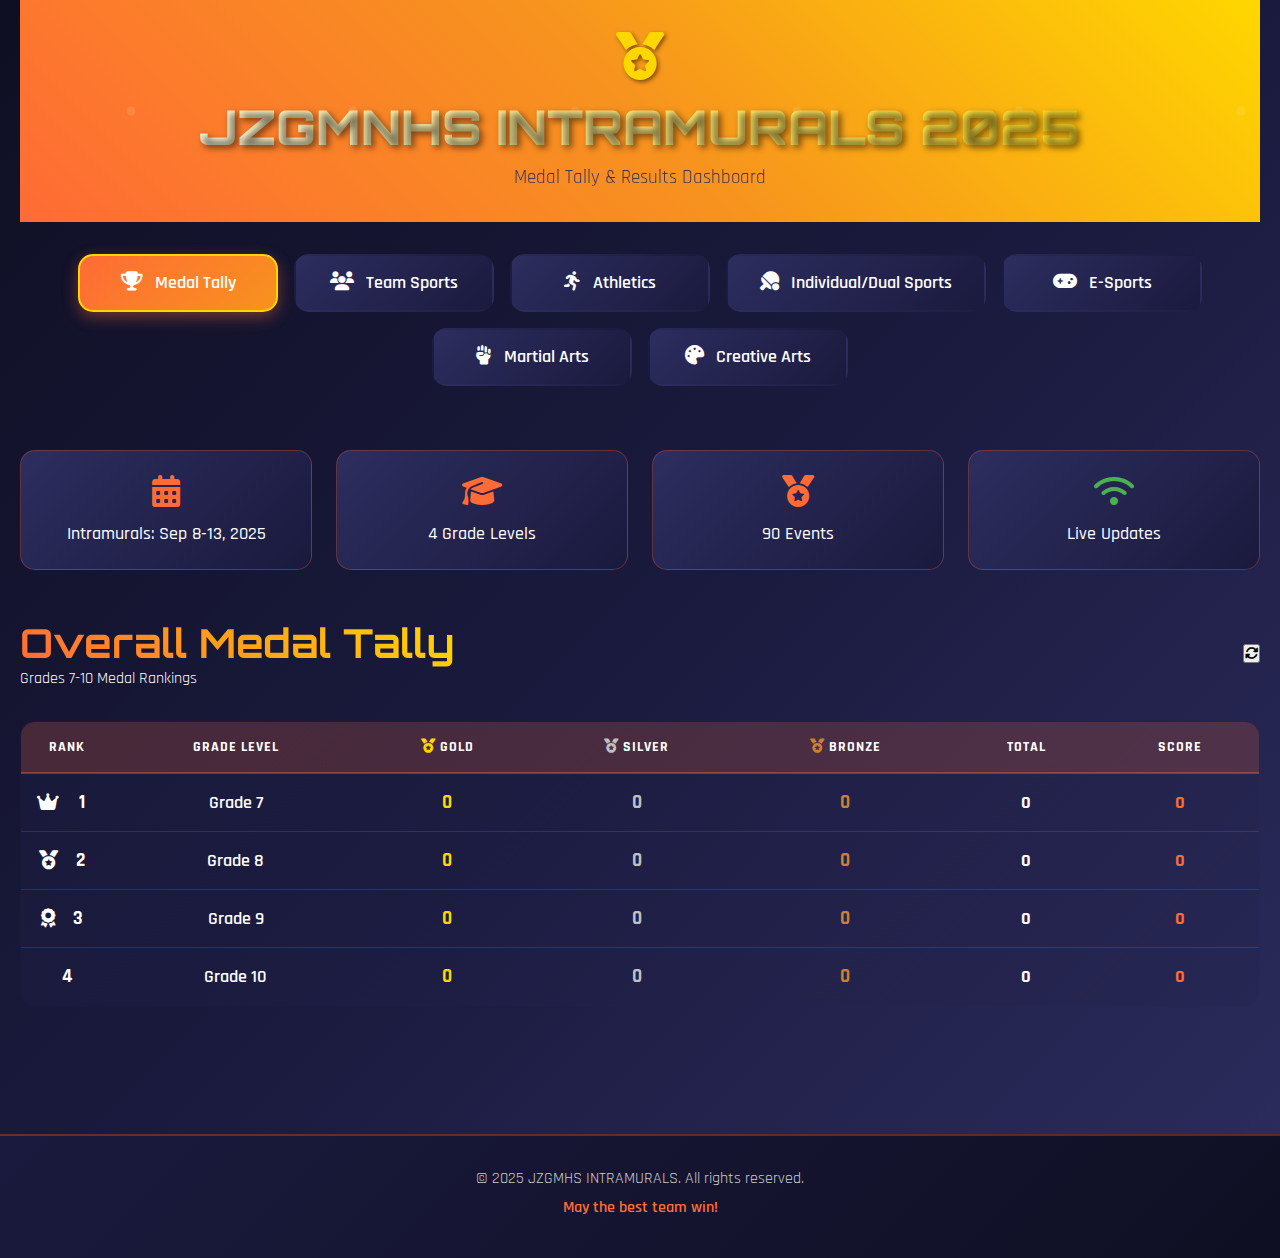
<file: index.html>
<!DOCTYPE html>
<html lang="en">
<head>
    <meta charset="UTF-8">
    <meta name="viewport" content="width=device-width, initial-scale=1.0">
    <title>JZGMNHS INTRAMURALS 2025 - Medal Tally</title>
    <link rel="stylesheet" href="styles.css">
    <link href="https://fonts.googleapis.com/css2?family=Orbitron:wght@400;700;900&family=Rajdhani:wght@300;400;500;600;700&display=swap" rel="stylesheet">
    <link rel="stylesheet" href="https://cdnjs.cloudflare.com/ajax/libs/font-awesome/6.4.0/css/all.min.css">
</head>
<body>
    <div class="container">
        <header class="header">
            <div class="header-content">
                <i class="fas fa-medal trophy-icon"></i>
                <h1>JZGMNHS INTRAMURALS 2025</h1>
                <p class="subtitle">Medal Tally & Results Dashboard</p>
            </div>
        </header>

        <nav class="game-tabs">
            <button class="tab-btn active" data-category="all">
                <i class="fas fa-trophy"></i>
                Medal Tally
            </button>
            <button class="tab-btn" data-category="team-sports">
                <i class="fas fa-users"></i>
                Team Sports
            </button>
            <button class="tab-btn" data-category="individual-sports">
                <i class="fas fa-running"></i>
                Athletics
            </button>
            <button class="tab-btn" data-category="individual-dual-sports">
                <i class="fas fa-table-tennis"></i>
                Individual/Dual Sports
            </button>
            <button class="tab-btn" data-category="e-sports">
                <i class="fas fa-gamepad"></i>
                E-Sports
            </button>
            <button class="tab-btn" data-category="martial-arts">
                <i class="fas fa-fist-raised"></i>
                Martial Arts
            </button>
            <button class="tab-btn" data-category="creative-arts">
                <i class="fas fa-palette"></i>
                Creative Arts
            </button>
        </nav>

        <main class="main-content">
            <div class="tournament-info">
                <div class="info-card">
                    <i class="fas fa-calendar-alt"></i>
                    <span>Intramurals: Sep 8-13, 2025</span>
                </div>
                <div class="info-card">
                    <i class="fas fa-graduation-cap"></i>
                    <span id="total-grades">4 Grade Levels</span>
                </div>
                <div class="info-card">
                    <i class="fas fa-medal"></i>
                    <span id="total-events">19 Events</span>
                </div>
                <div class="info-card">
                    <i class="fas fa-wifi" id="connection-status"></i>
                    <span id="connection-text">Live Updates</span>
                </div>
            </div>

            <div class="leaderboard-section">
                <div class="section-header">
                    <div class="game-info">
                        <h2 id="section-title">Overall Medal Tally</h2>
                        <p class="game-description" id="section-description">Grades 7-10 Medal Rankings</p>
                    </div>
                    <div class="leaderboard-actions">
                        <button class="refresh-btn" title="Refresh Data">
                            <i class="fas fa-sync-alt"></i>
                        </button>
                    </div>
                </div>
                
                <div class="leaderboard-container" id="leaderboard-content">
                    <!-- Medal tally will be dynamically loaded here -->
                </div>
            </div>
                            </thead>
                            <tbody id="leaderboard-body">
                                <!-- Leaderboard data will be dynamically generated -->
                            </tbody>
                        </table>
                    </div>
                </div>
            </div>
        </main>

        <footer class="footer">
            <p>&copy; 2025 JZGMHS INTRAMURALS. All rights reserved.</p>
            <p>May the best team win!</p>
        </footer>
    </div>

    <script src="intramurals.js"></script>
    <script>
        // Admin panel keyboard shortcut
        document.addEventListener('keydown', function(event) {
            // Check if Ctrl+V is pressed
            if (event.ctrlKey && event.key === 'v') {
                event.preventDefault(); // Prevent default paste behavior
                
                // Open admin panel in new tab
                window.open('admin.html', '_blank');
                
                // Optional: Show a brief notification
                showAdminNotification();
            }
        });

        function showAdminNotification() {
            // Create notification element
            const notification = document.createElement('div');
            notification.innerHTML = `
                <i class="fas fa-cogs"></i>
                <span>Opening Admin Panel...</span>
            `;
            
            // Style the notification
            notification.style.cssText = `
                position: fixed;
                top: 20px;
                right: 20px;
                background: linear-gradient(135deg, #ff6b35, #f7931e);
                color: white;
                padding: 1rem 1.5rem;
                border-radius: 10px;
                display: flex;
                align-items: center;
                gap: 0.5rem;
                font-weight: 600;
                font-family: 'Rajdhani', sans-serif;
                z-index: 1000;
                box-shadow: 0 5px 15px rgba(255, 107, 53, 0.3);
                animation: slideInRight 0.3s ease;
            `;
            
            document.body.appendChild(notification);
            
            // Remove notification after 2 seconds
            setTimeout(() => {
                notification.style.animation = 'slideOutRight 0.3s ease';
                setTimeout(() => {
                    if (document.body.contains(notification)) {
                        document.body.removeChild(notification);
                    }
                }, 300);
            }, 2000);
        }

        // Add notification animations if not already present
        if (!document.querySelector('#notification-styles')) {
            const style = document.createElement('style');
            style.id = 'notification-styles';
            style.textContent = `
                @keyframes slideInRight {
                    from { transform: translateX(100%); opacity: 0; }
                    to { transform: translateX(0); opacity: 1; }
                }
                
                @keyframes slideOutRight {
                    from { transform: translateX(0); opacity: 1; }
                    to { transform: translateX(100%); opacity: 0; }
                }
            `;
            document.head.appendChild(style);
        }
    </script>
</body>
</html>
</file>
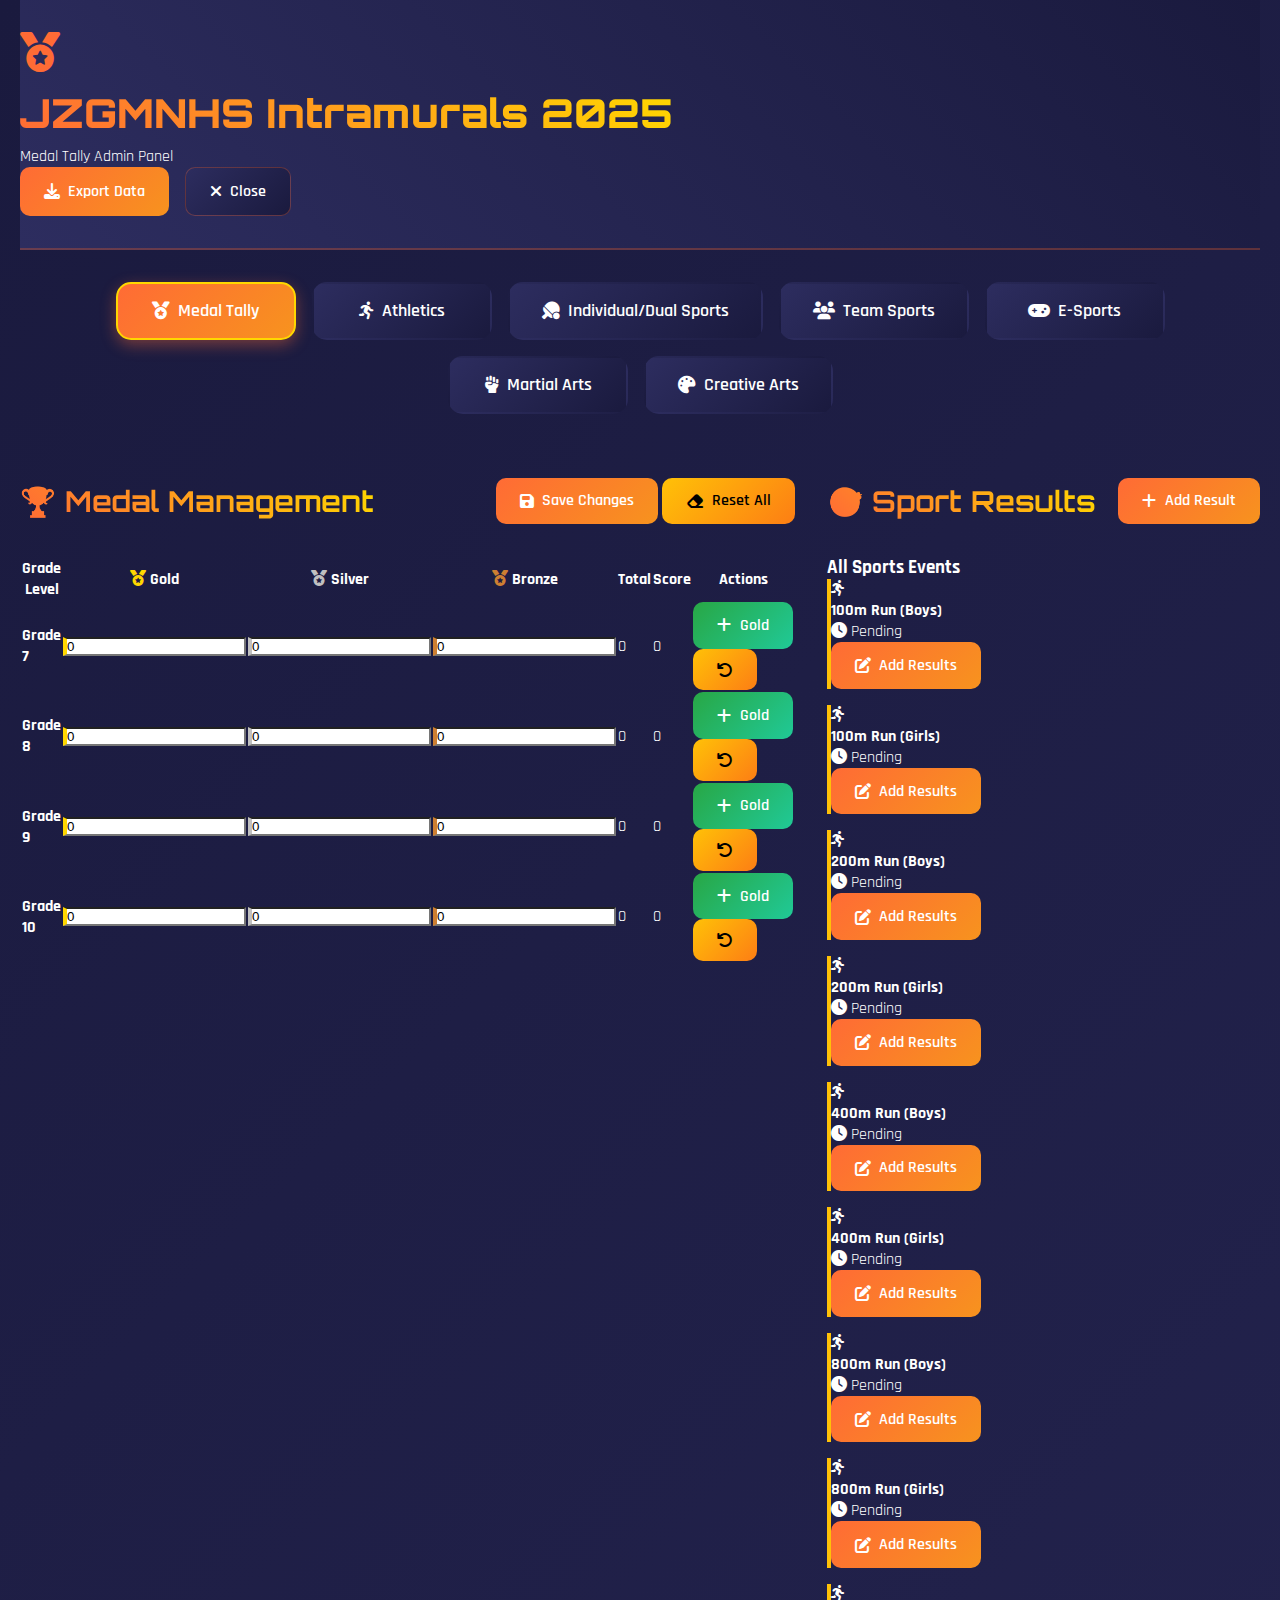
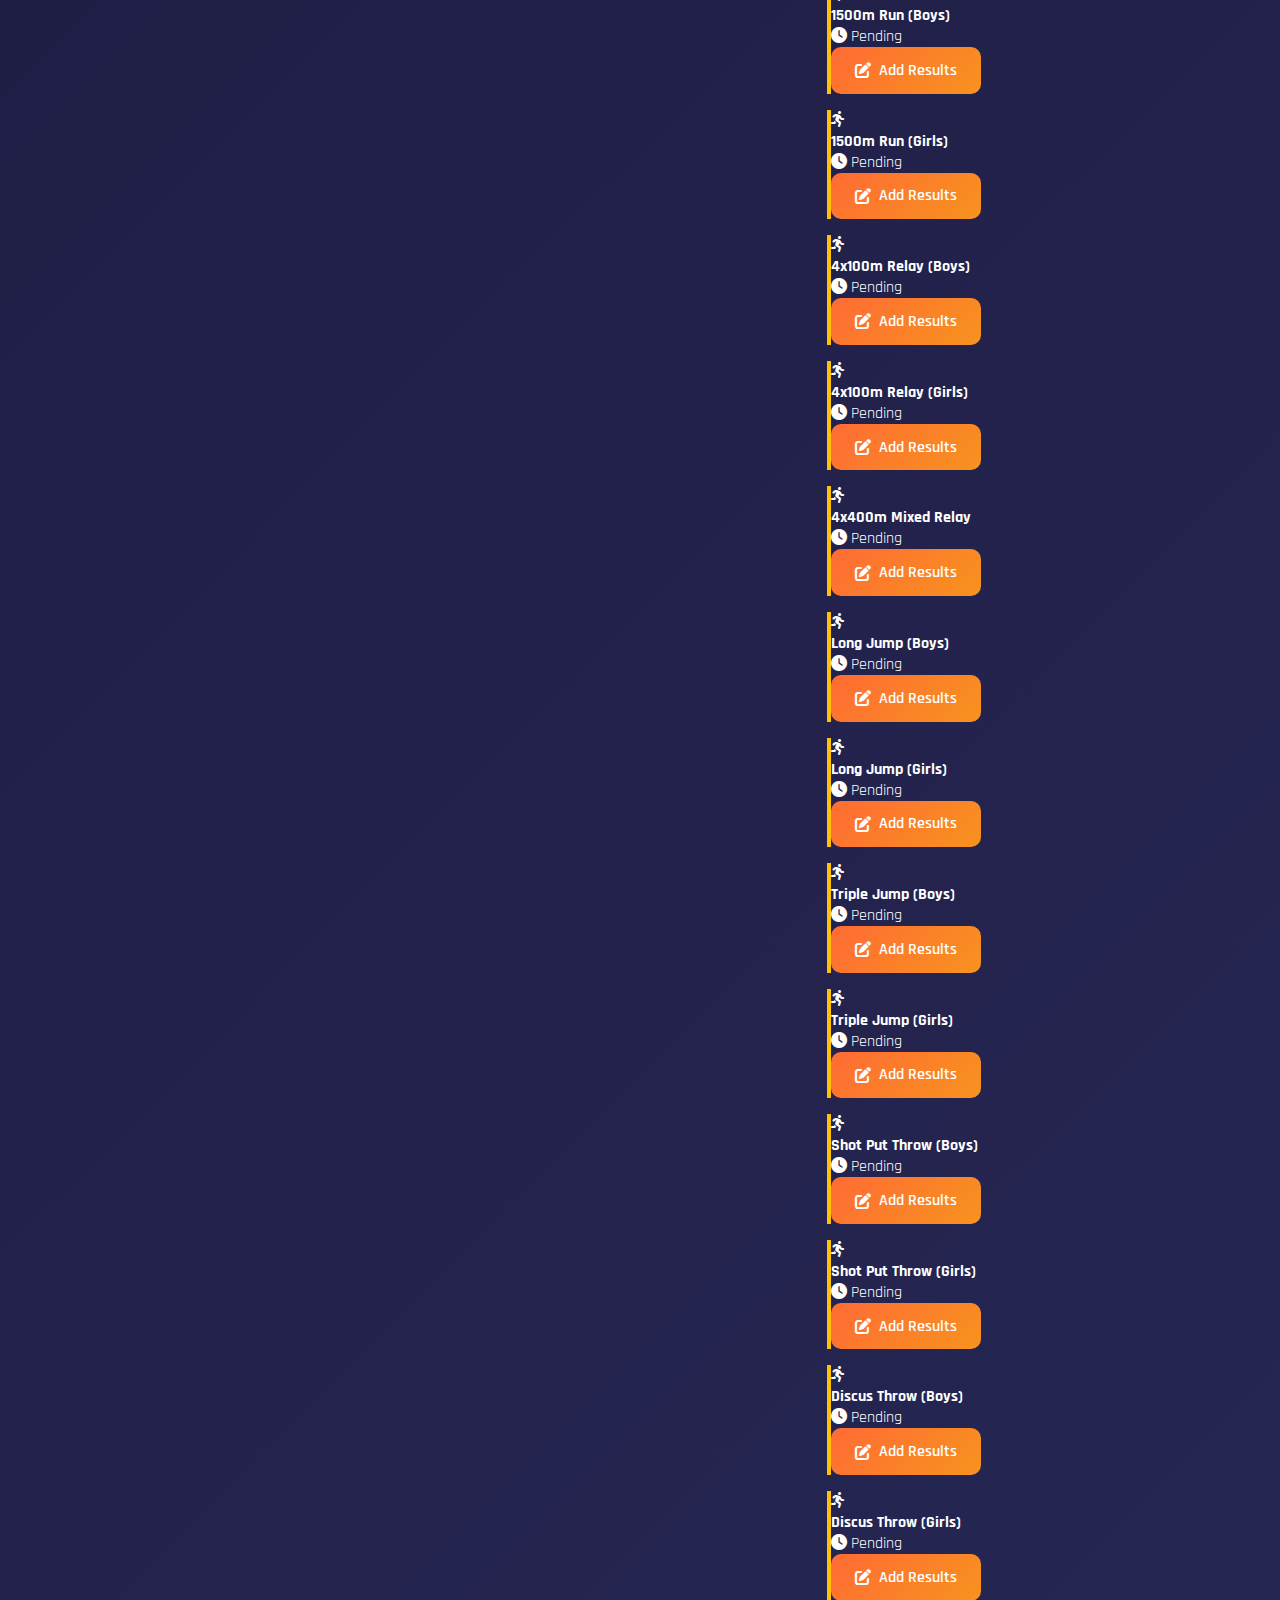
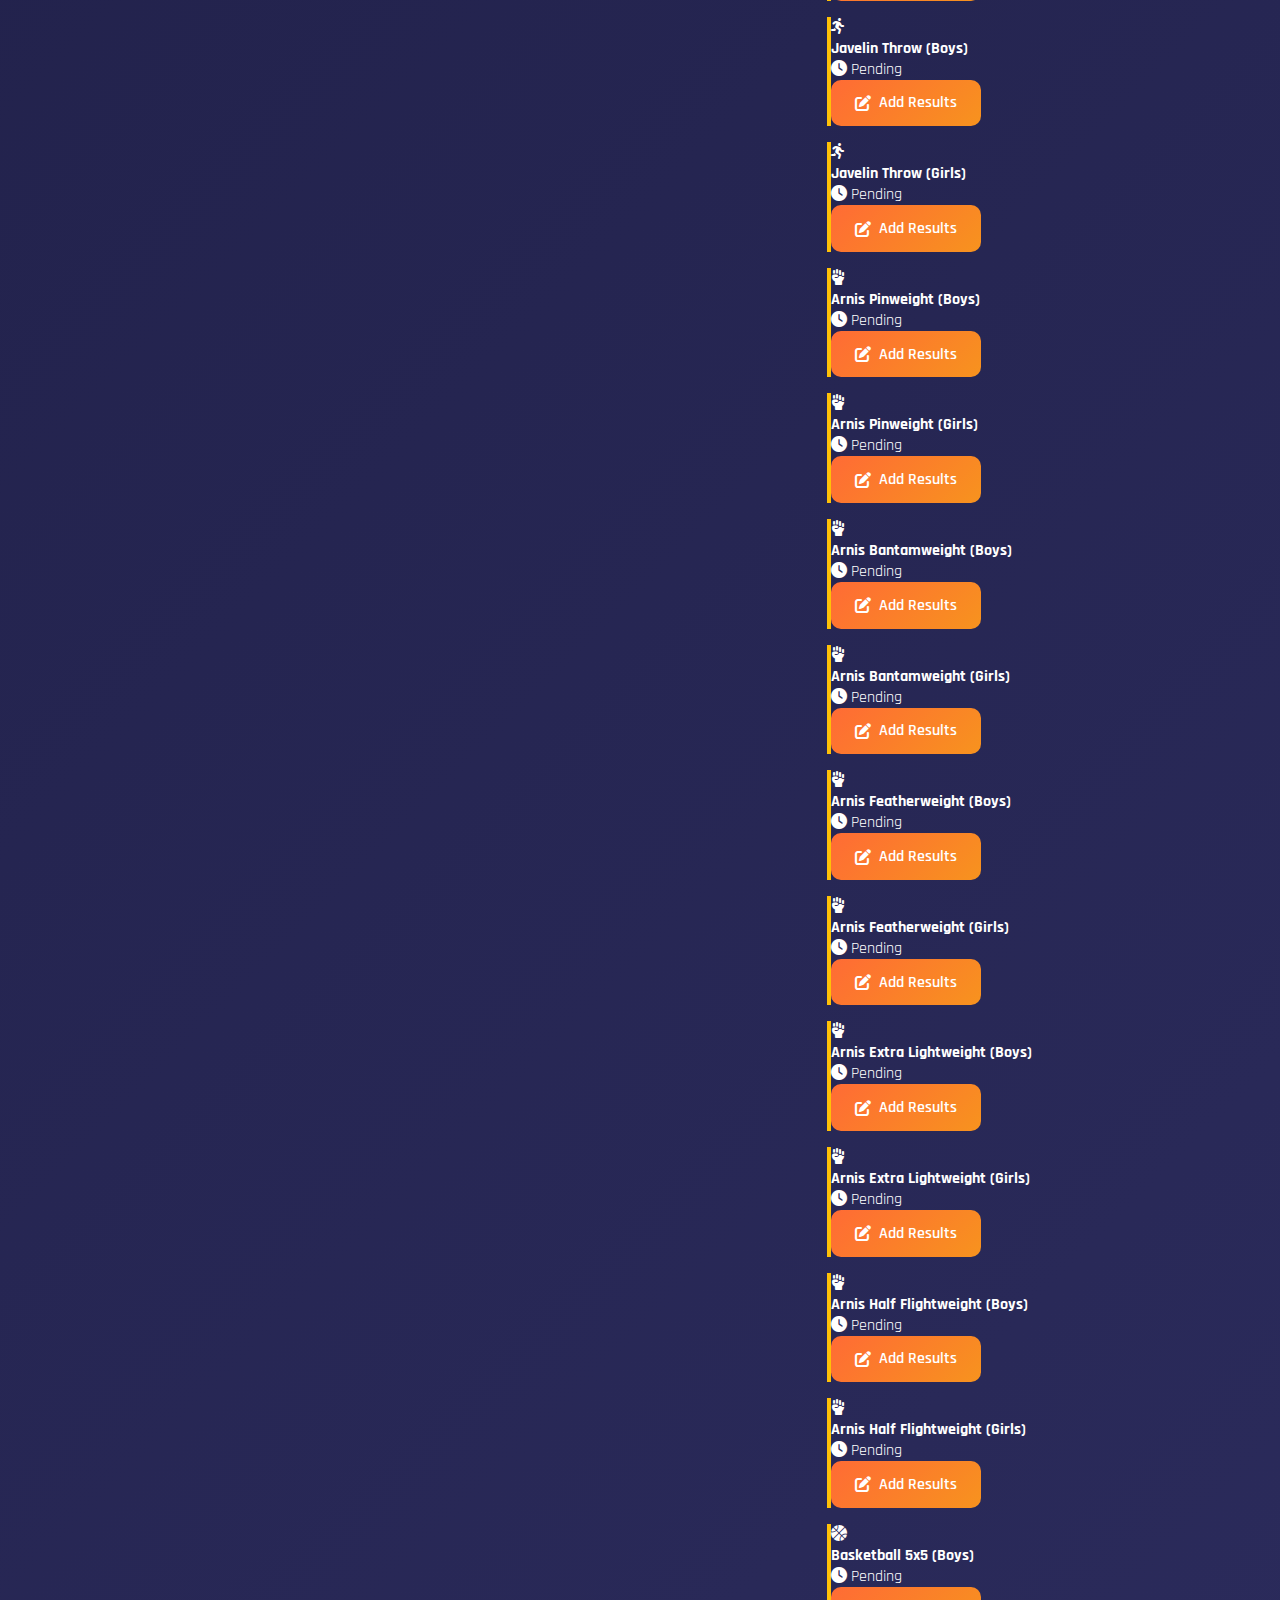
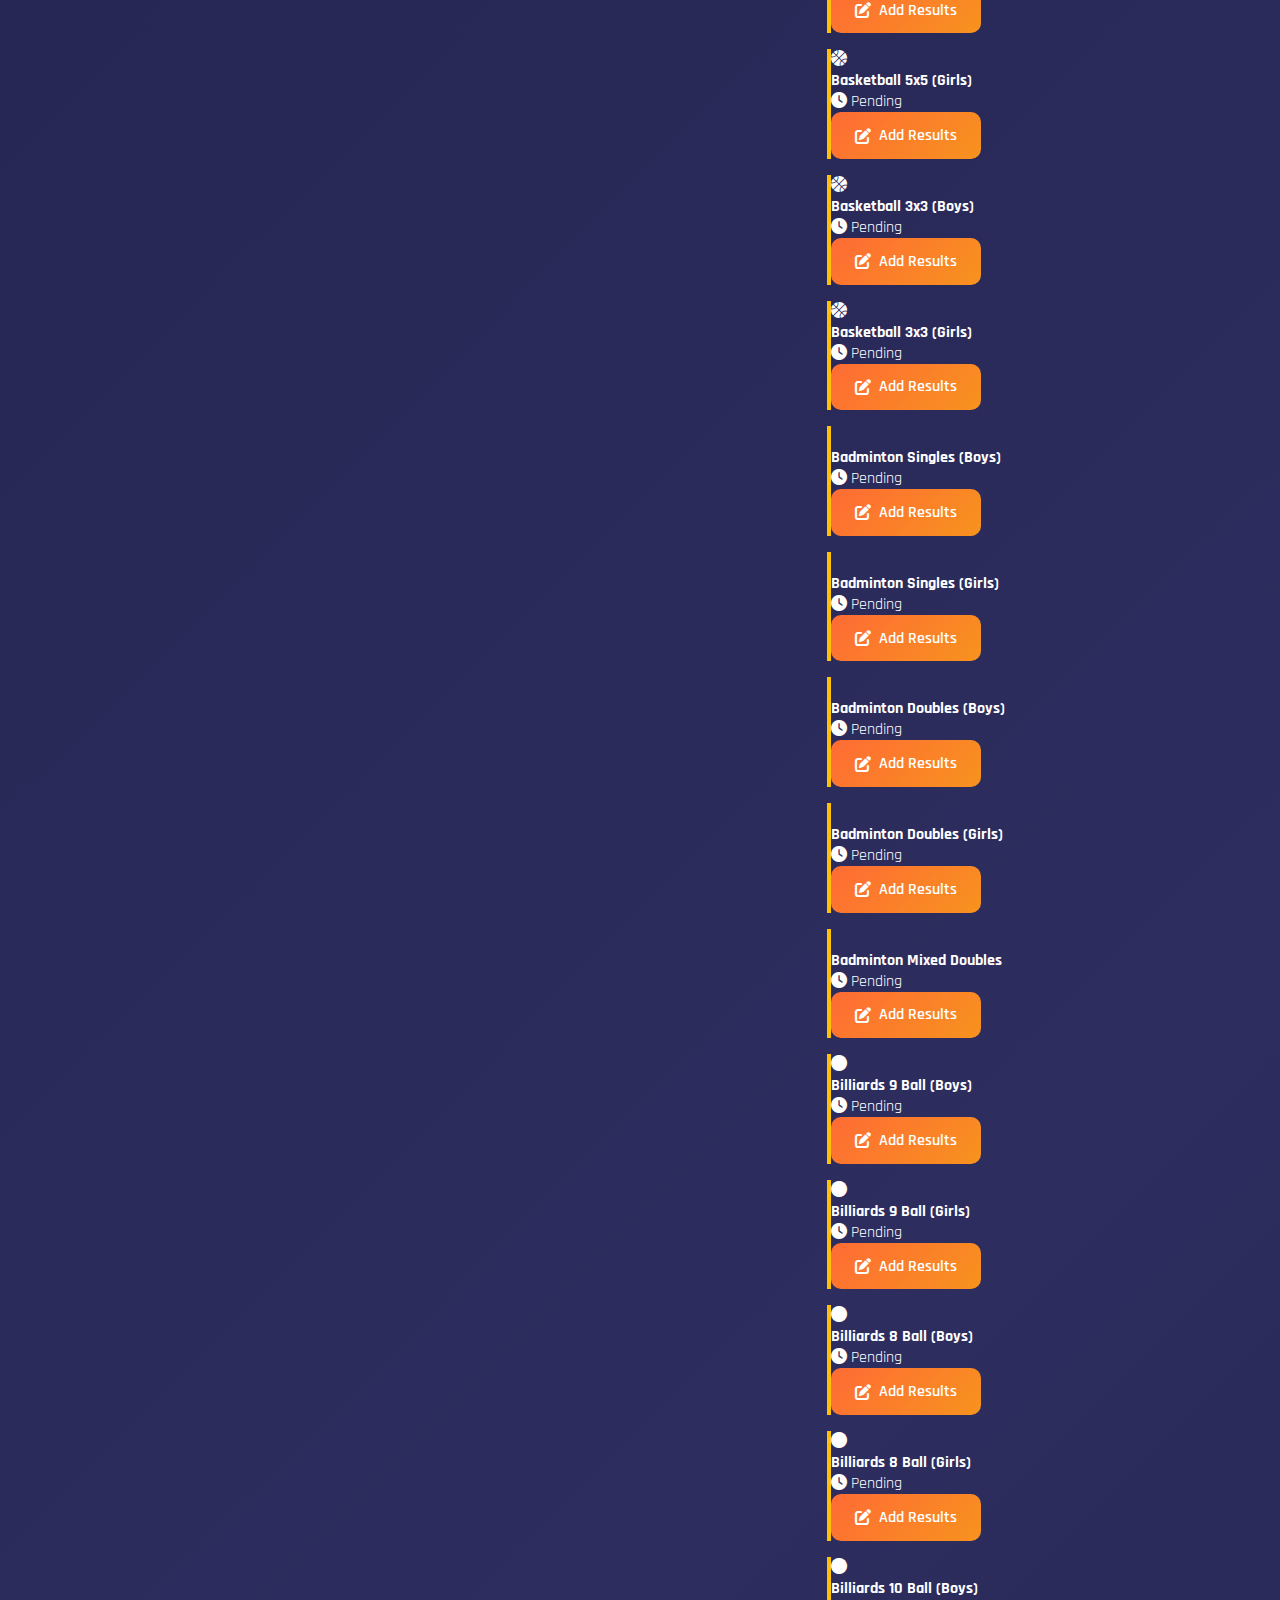
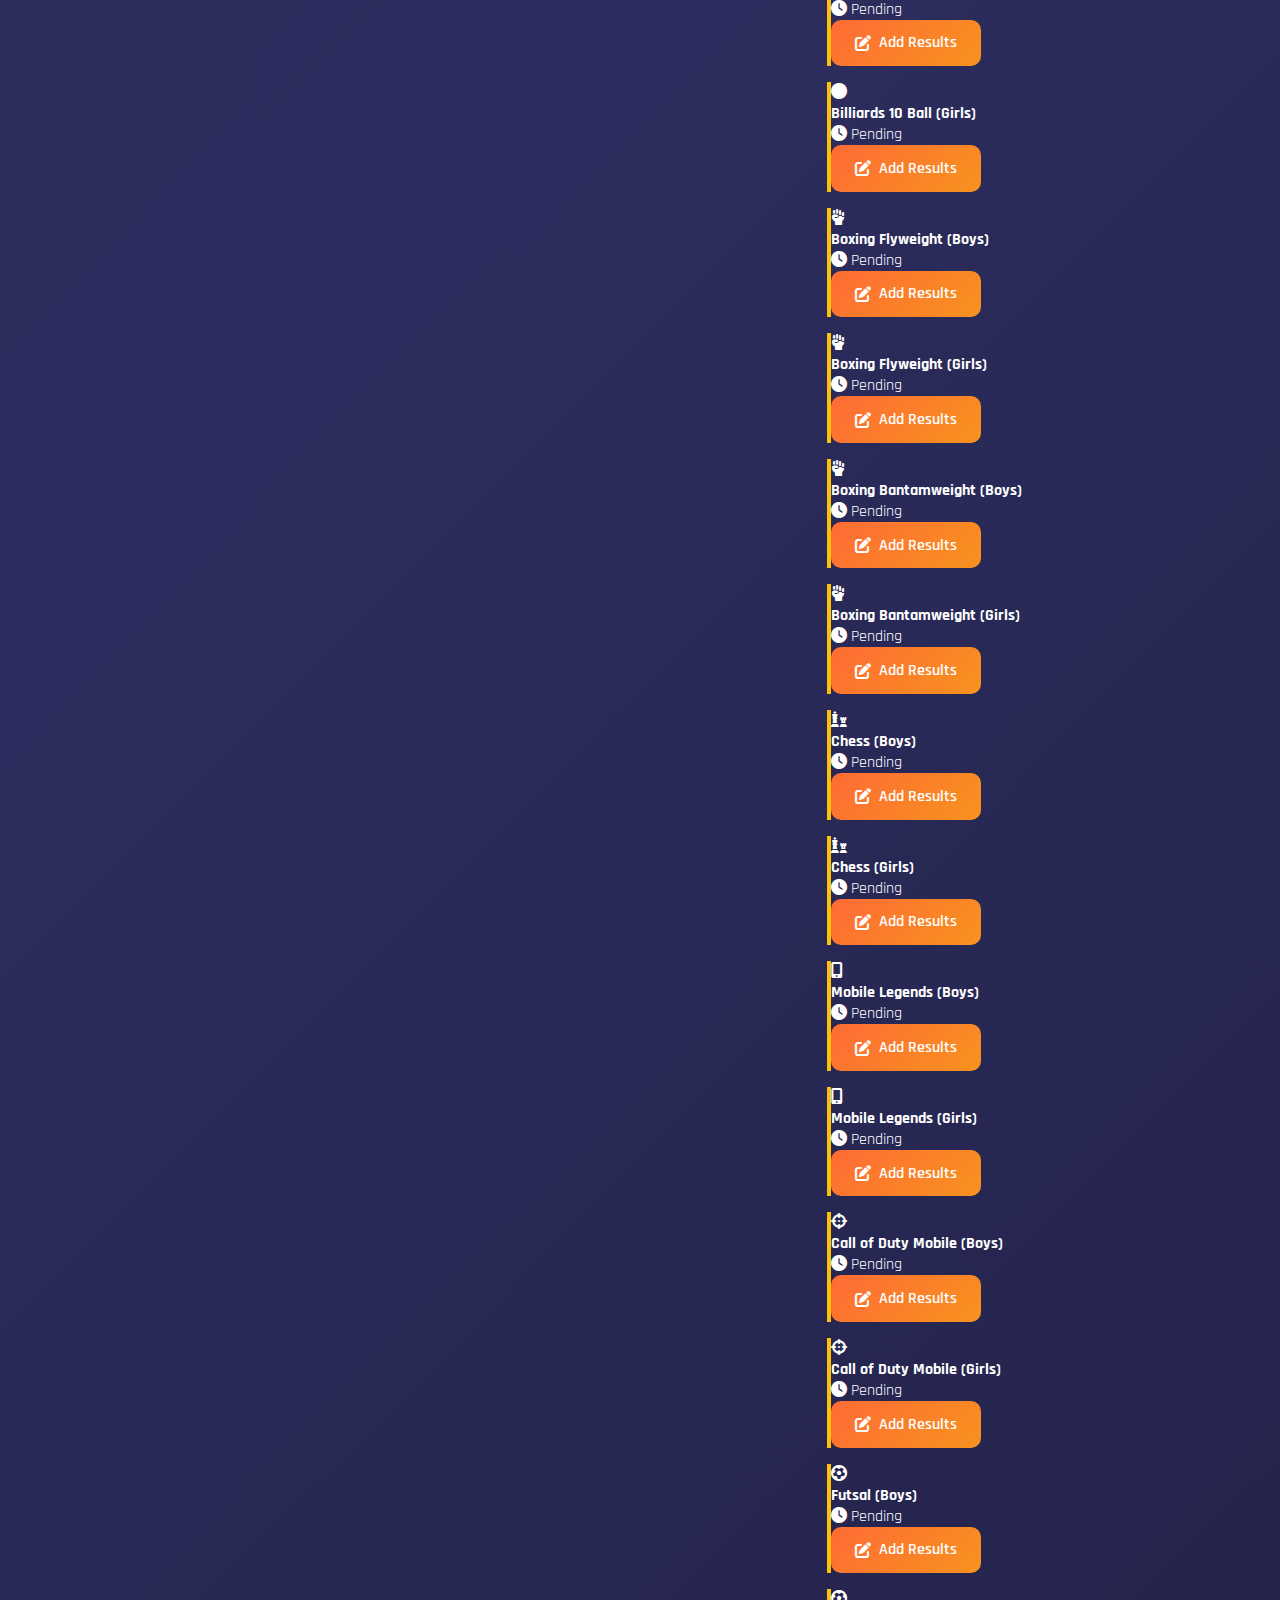
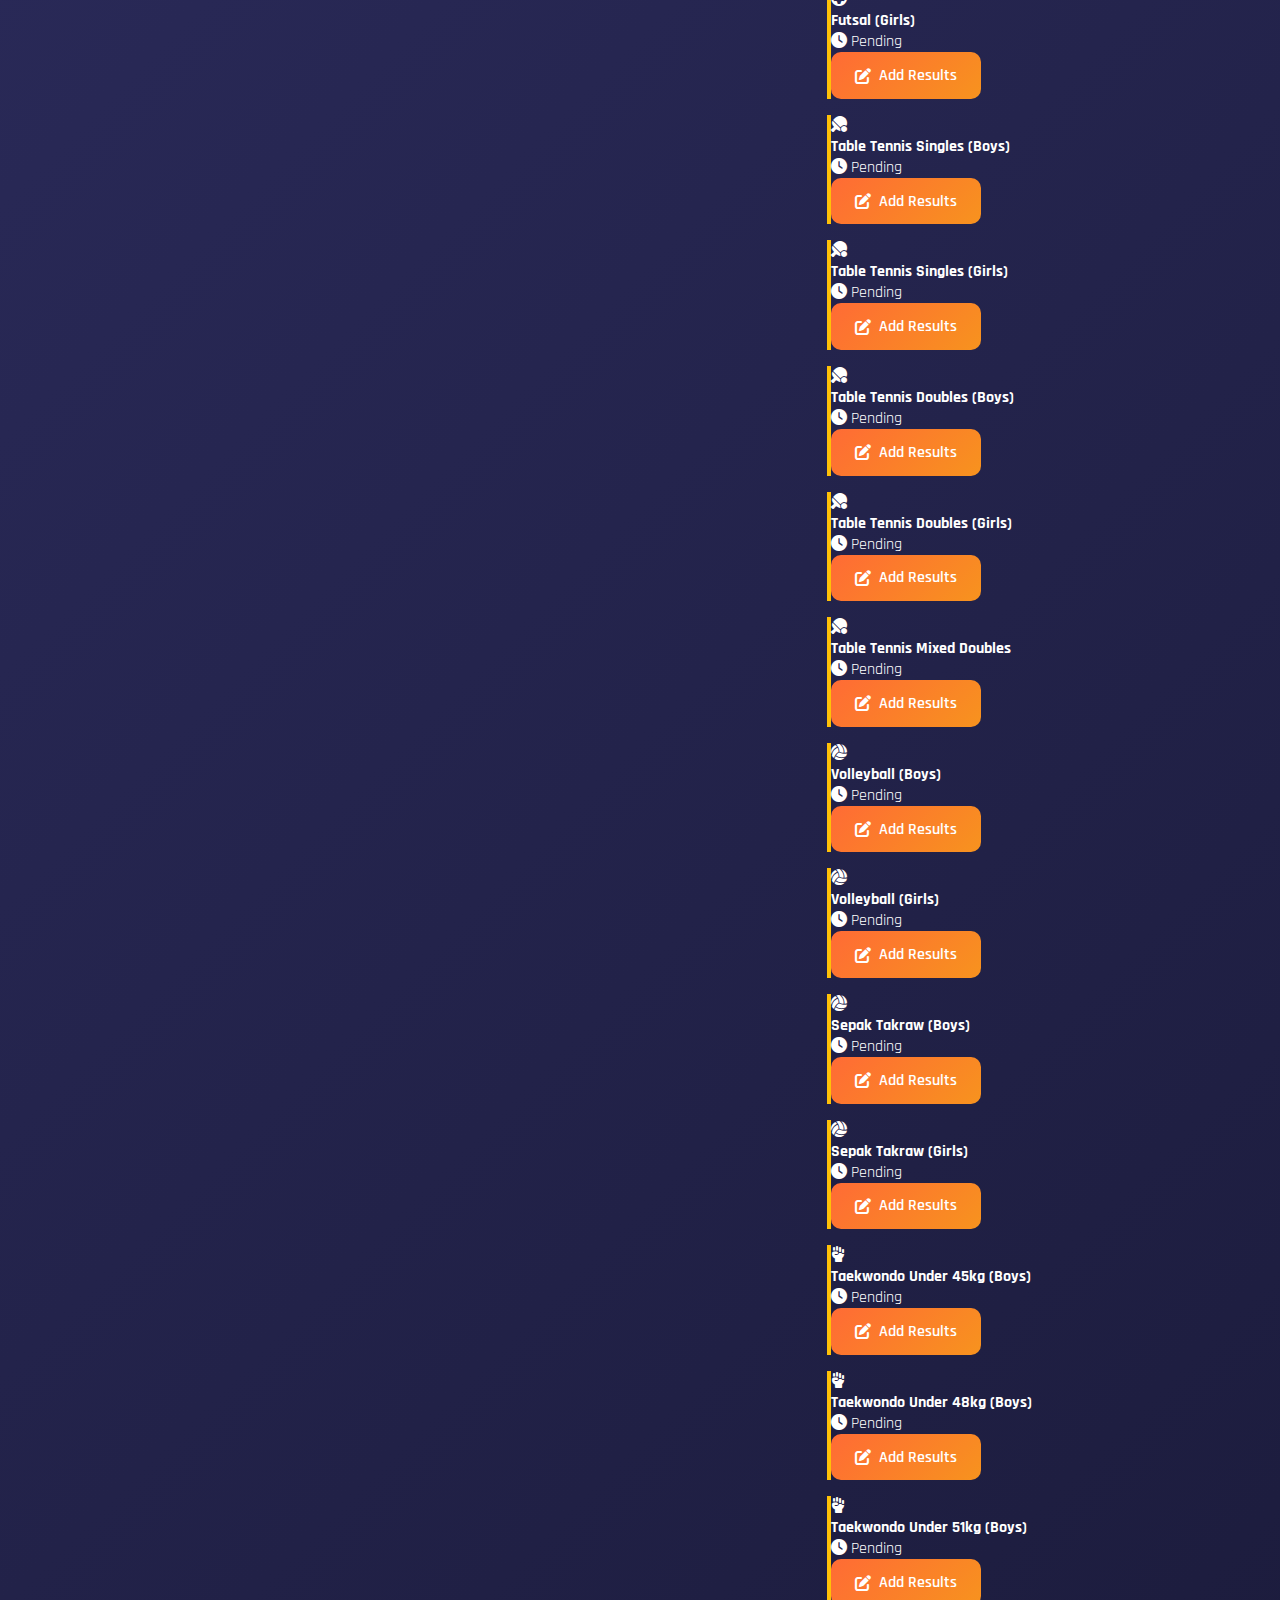
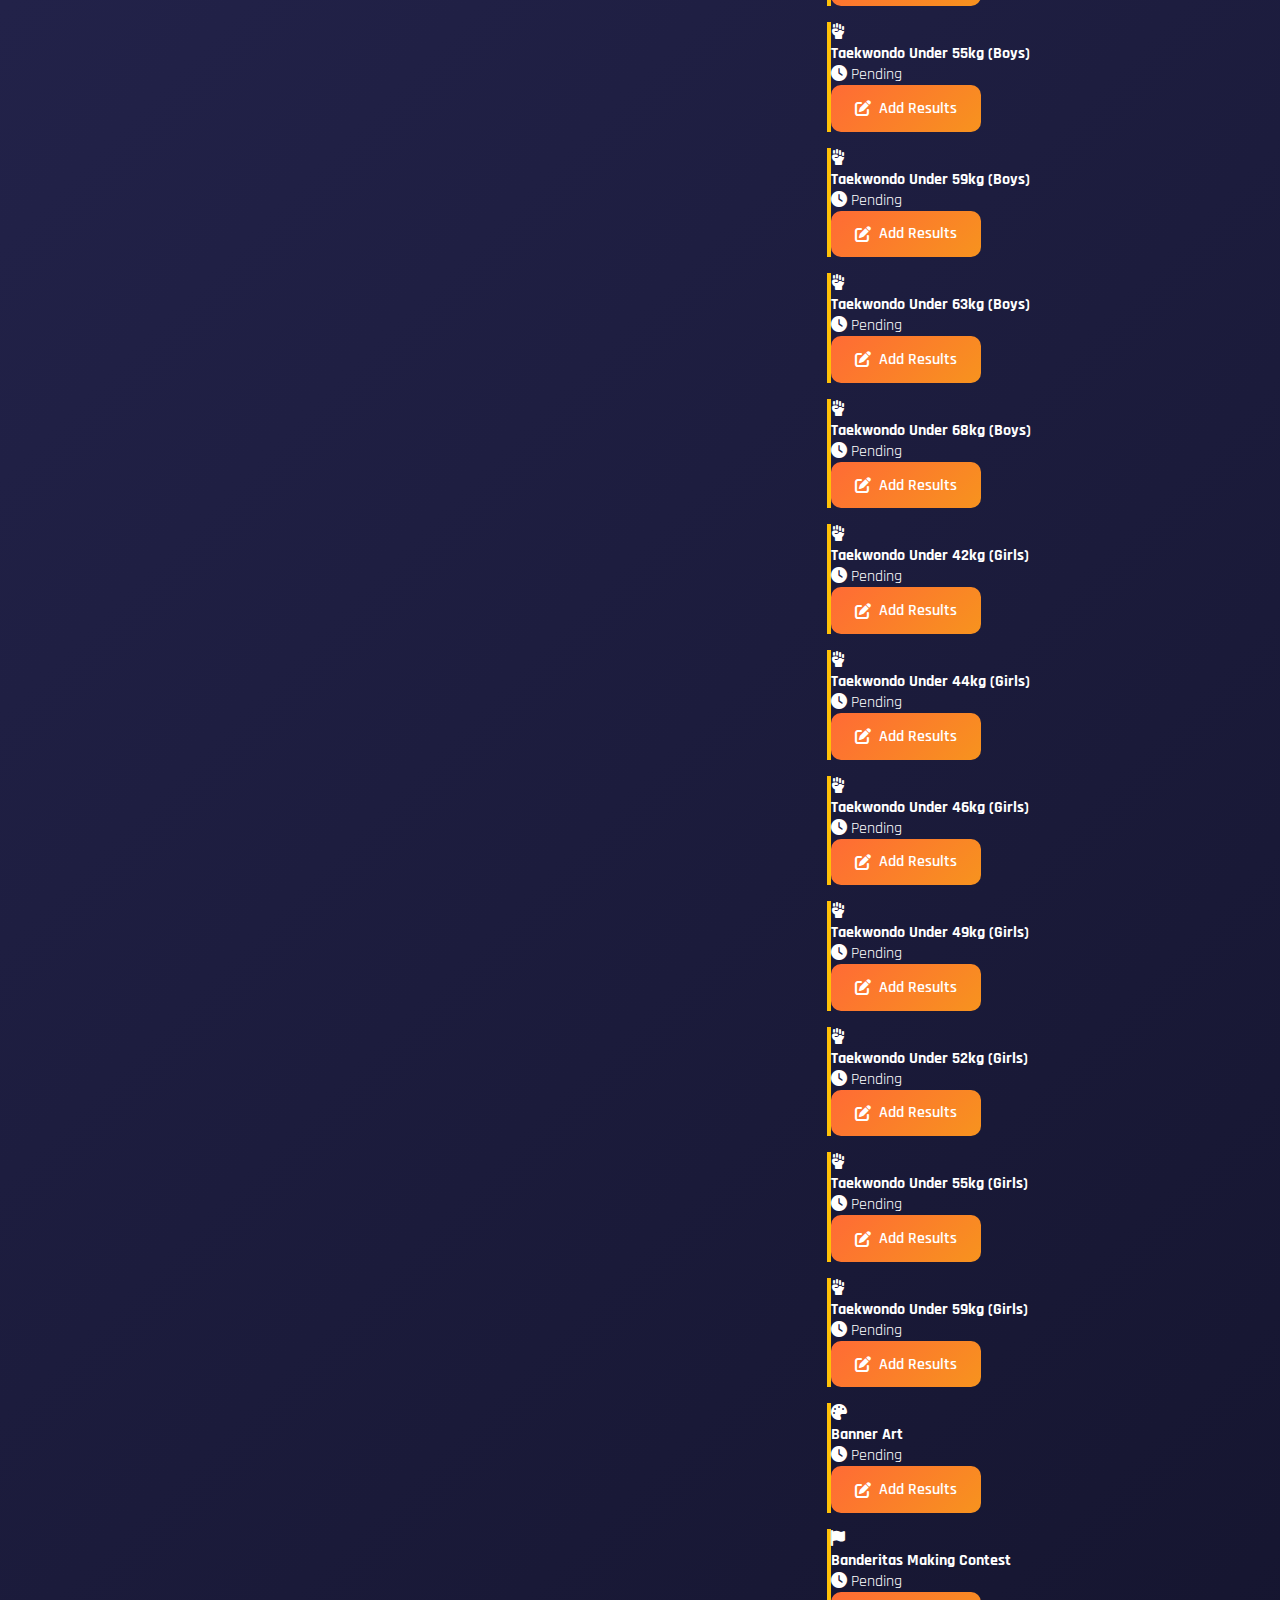
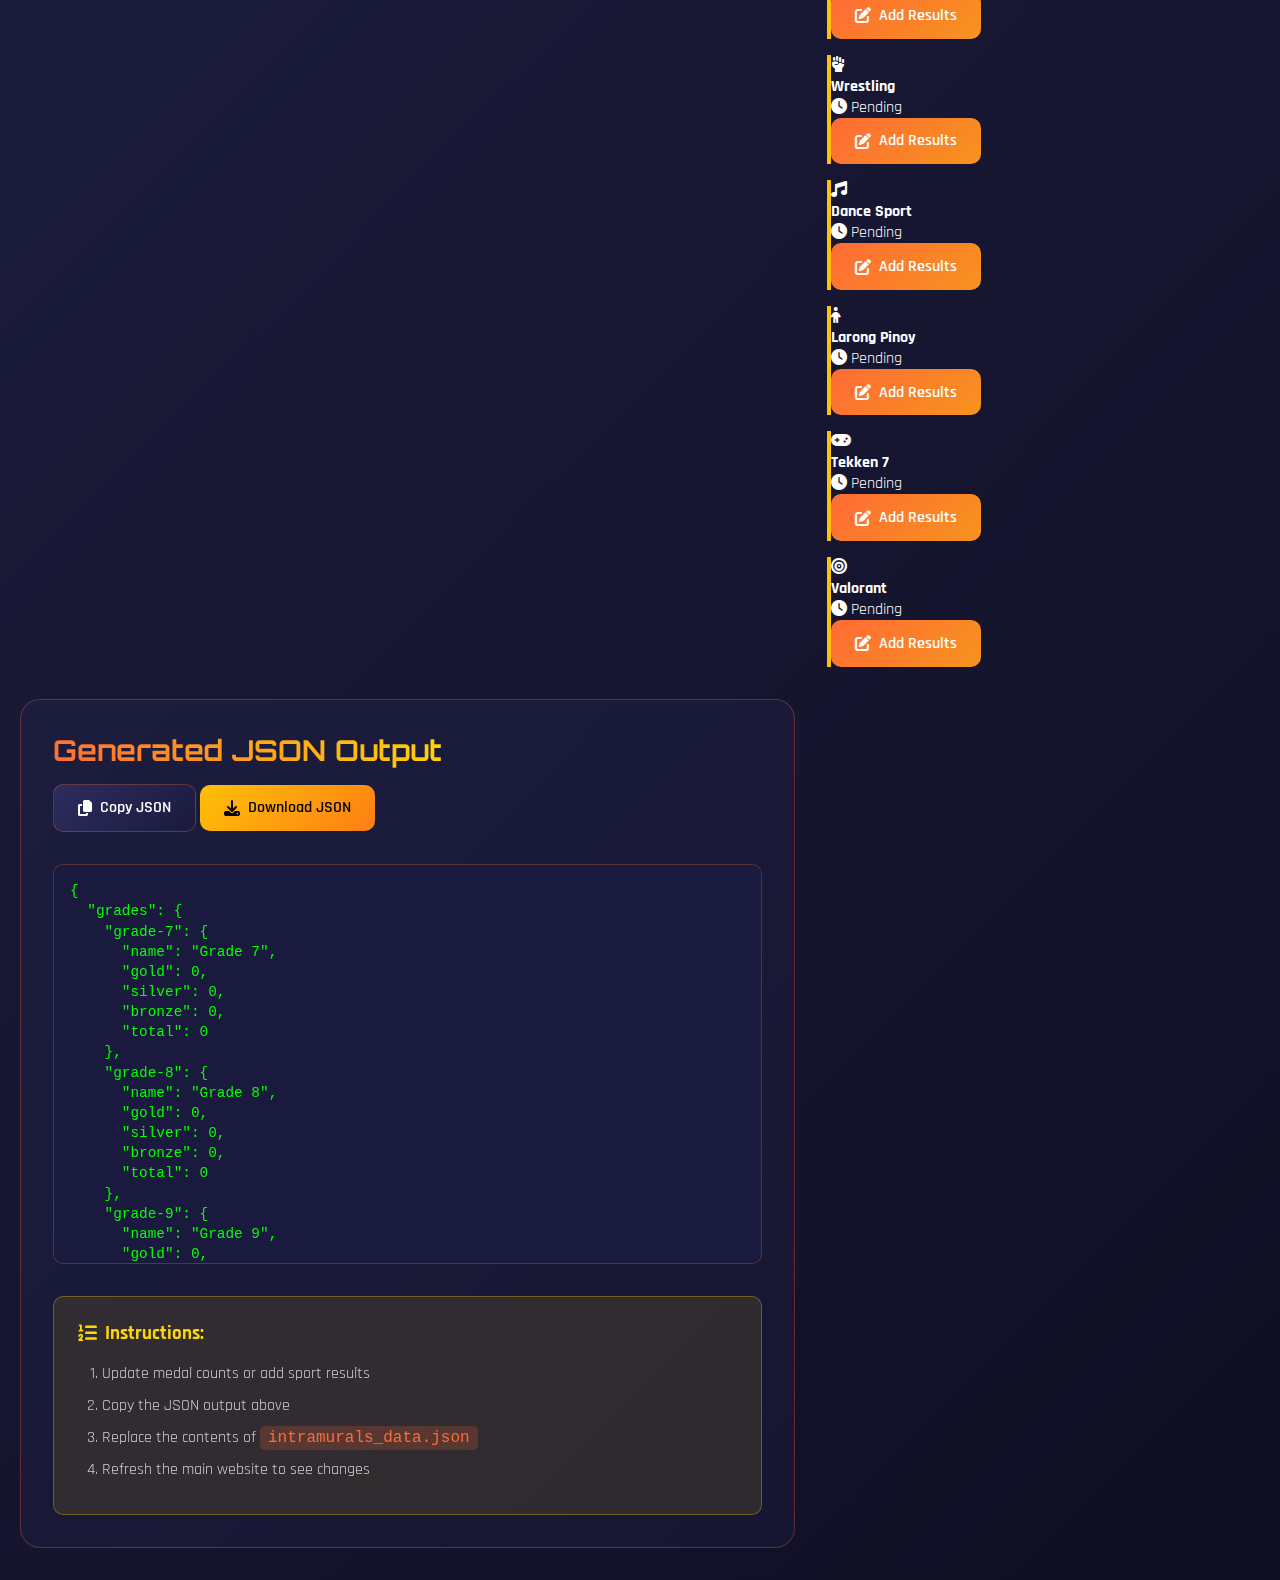
<file: admin.html>
<!DOCTYPE html>
<html lang="en">
<head>
    <meta charset="UTF-8">
    <meta name="viewport" content="width=device-width, initial-scale=1.0">
    <title>JZGMNHS Intramurals 2025 - Admin Panel</title>
    <link rel="stylesheet" href="admin-styles.css">
    <link href="https://fonts.googleapis.com/css2?family=Orbitron:wght@400;700;900&family=Rajdhani:wght@300;400;500;600;700&display=swap" rel="stylesheet">
    <link rel="stylesheet" href="https://cdnjs.cloudflare.com/ajax/libs/font-awesome/6.4.0/css/all.min.css">
</head>
<body>
    <div class="container">
        <header class="admin-header">
            <div class="header-content">
                <div class="admin-title">
                    <i class="fas fa-medal admin-icon"></i>
                    <h1>JZGMNHS Intramurals 2025</h1>
                    <p>Medal Tally Admin Panel</p>
                </div>
                <div class="header-actions">
                    <button class="btn btn-primary" onclick="exportData()">
                        <i class="fas fa-download"></i>
                        Export Data
                    </button>
                    <button class="btn btn-secondary" onclick="window.close()">
                        <i class="fas fa-times"></i>
                        Close
                    </button>
                </div>
            </div>
        </header>

        <nav class="admin-tabs">
            <button class="admin-tab-btn active" data-sport="all">
                <i class="fas fa-medal"></i>
                Medal Tally
            </button>
            <button class="admin-tab-btn" data-sport="athletics">
                <i class="fas fa-running"></i>
                Athletics
            </button>
            <button class="admin-tab-btn" data-sport="individual-dual-sports">
                <i class="fas fa-table-tennis"></i>
                Individual/Dual Sports
            </button>
            <button class="admin-tab-btn" data-sport="team-sports">
                <i class="fas fa-users"></i>
                Team Sports
            </button>
            <button class="admin-tab-btn" data-sport="e-sports">
                <i class="fas fa-gamepad"></i>
                E-Sports
            </button>
            <button class="admin-tab-btn" data-sport="martial-arts">
                <i class="fas fa-fist-raised"></i>
                Martial Arts
            </button>
            <button class="admin-tab-btn" data-sport="creative-arts">
                <i class="fas fa-palette"></i>
                Creative Arts
            </button>
        </nav>

        <div class="admin-content">
            <div class="medal-management-section">
                <div class="section-header">
                    <h2>🏆 Medal Management</h2>
                    <div class="section-actions">
                        <button class="btn btn-primary" onclick="saveMedals()">
                            <i class="fas fa-save"></i>
                            Save Changes
                        </button>
                        <button class="btn btn-warning" onclick="resetAllMedals()">
                            <i class="fas fa-eraser"></i>
                            Reset All
                        </button>
                    </div>
                </div>

                <div class="medal-tally-editor" id="medal-tally-editor">
                    <!-- Medal tally editor will be dynamically populated -->
                </div>
            </div>

            <div class="sport-results-section">
                <div class="section-header">
                    <h2>🎯 Sport Results</h2>
                    <div class="section-actions">
                        <button class="btn btn-primary" onclick="addSportResult()">
                            <i class="fas fa-plus"></i>
                            Add Result
                        </button>
                    </div>
                </div>

                <div class="sport-results-container" id="sport-results-container">
                    <!-- Sport results will be dynamically populated -->
                </div>
            </div>

            <div class="json-output-section">
                <div class="section-header">
                    <h2>Generated JSON Output</h2>
                    <div class="section-actions">
                        <button class="btn btn-secondary" onclick="copyJSON()">
                            <i class="fas fa-copy"></i>
                            Copy JSON
                        </button>
                        <button class="btn btn-warning" onclick="downloadJSON()">
                            <i class="fas fa-download"></i>
                            Download JSON
                        </button>
                    </div>
                </div>

                <div class="json-container">
                    <pre id="json-output">Loading...</pre>
                </div>

                <div class="instructions">
                    <h3><i class="fas fa-list-ol"></i> Instructions:</h3>
                    <ol>
                        <li>Update medal counts or add sport results</li>
                        <li>Copy the JSON output above</li>
                        <li>Replace the contents of <code>intramurals_data.json</code></li>
                        <li>Refresh the main website to see changes</li>
                    </ol>
                </div>
            </div>
        </div>
    </div>

    <script src="admin.js"></script>
</body>
</html>
</file>
<file: styles.css>
/* E-Sports Tournament Leaderboard Styles */

/* Reset and Base Styles */
* {
    margin: 0;
    padding: 0;
    box-sizing: border-box;
}

body {
    font-family: 'Rajdhani', sans-serif;
    background: linear-gradient(135deg, #0f0f23 0%, #1a1a3e 50%, #2d2d5f 100%);
    color: #ffffff;
    min-height: 100vh;
    overflow-x: hidden;
}

.container {
    max-width: 1400px;
    margin: 0 auto;
    padding: 0 20px;
}

/* Mobile-first responsive design */
@media (max-width: 768px) {
    .container {
        padding: 0 15px;
    }
}

/* Header Styles */
.header {
    background: linear-gradient(45deg, #ff6b35, #f7931e, #ffd700);
    padding: 2rem 0;
    text-align: center;
    position: relative;
    overflow: hidden;
}

.header::before {
    content: '';
    position: absolute;
    top: 0;
    left: 0;
    right: 0;
    bottom: 0;
    background: url('data:image/svg+xml,<svg xmlns="http://www.w3.org/2000/svg" viewBox="0 0 100 100"><circle cx="50" cy="50" r="2" fill="rgba(255,255,255,0.1)"/></svg>') repeat;
    animation: float 20s infinite linear;
}

@keyframes float {
    0% { transform: translateY(0px) translateX(0px); }
    100% { transform: translateY(-100px) translateX(-100px); }
}

.header-content {
    position: relative;
    z-index: 2;
}

.trophy-icon {
    font-size: 3rem;
    margin-bottom: 1rem;
    color: #ffd700;
    text-shadow: 2px 2px 4px rgba(0,0,0,0.5);
    animation: bounce 2s ease-in-out infinite;
}

@keyframes bounce {
    0%, 20%, 50%, 80%, 100% { transform: translateY(0); }
    40% { transform: translateY(-10px); }
    60% { transform: translateY(-5px); }
}

.header h1 {
    font-family: 'Orbitron', monospace;
    font-size: 3rem;
    font-weight: 900;
    margin-bottom: 0.5rem;
    text-shadow: 3px 3px 6px rgba(0,0,0,0.5);
    background: linear-gradient(45deg, #ffffff, #ffd700);
    -webkit-background-clip: text;
    -webkit-text-fill-color: transparent;
    background-clip: text;
}

.subtitle {
    font-size: 1.2rem;
    font-weight: 400;
    opacity: 0.9;
    color: #2d2d5f;
}

/* Navigation Tabs */
.game-tabs {
    display: flex;
    justify-content: center;
    gap: 1rem;
    padding: 2rem 0;
    flex-wrap: wrap;
}

/* Mobile navigation adjustments */
@media (max-width: 768px) {
    .game-tabs {
        padding: 1.5rem 0;
        gap: 0.5rem;
    }
}

@media (max-width: 480px) {
    .game-tabs {
        padding: 1rem 0;
        gap: 0.25rem;
    }
}

.tab-btn {
    background: linear-gradient(135deg, #2d2d5f, #1a1a3e);
    border: 2px solid transparent;
    color: #ffffff;
    padding: 1rem 2rem;
    border-radius: 15px;
    font-family: 'Rajdhani', sans-serif;
    font-size: 1.1rem;
    font-weight: 600;
    cursor: pointer;
    transition: all 0.3s ease;
    position: relative;
    overflow: hidden;
    min-width: 200px;
}

.tab-btn::before {
    content: '';
    position: absolute;
    top: 0;
    left: -100%;
    width: 100%;
    height: 100%;
    background: linear-gradient(90deg, transparent, rgba(255,255,255,0.2), transparent);
    transition: left 0.5s ease;
}

.tab-btn:hover::before {
    left: 100%;
}

.tab-btn:hover {
    transform: translateY(-3px);
    box-shadow: 0 10px 20px rgba(255, 107, 53, 0.3);
    border-color: #ff6b35;
}

.tab-btn.active {
    background: linear-gradient(135deg, #ff6b35, #f7931e);
    border-color: #ffd700;
    box-shadow: 0 5px 15px rgba(255, 107, 53, 0.4);
}

.tab-btn i {
    margin-right: 0.5rem;
    font-size: 1.2rem;
}

/* Main Content */
.main-content {
    padding: 2rem 0;
}

/* Tournament Info */
.tournament-info {
    display: grid;
    grid-template-columns: repeat(auto-fit, minmax(250px, 1fr));
    gap: 1.5rem;
    margin-bottom: 3rem;
}

.info-card {
    background: linear-gradient(135deg, #2d2d5f, #1a1a3e);
    padding: 1.5rem;
    border-radius: 15px;
    text-align: center;
    border: 1px solid rgba(255, 107, 53, 0.3);
    transition: all 0.3s ease;
}

.info-card:hover {
    transform: translateY(-5px);
    box-shadow: 0 10px 25px rgba(255, 107, 53, 0.2);
    border-color: #ff6b35;
}

.info-card i {
    font-size: 2rem;
    color: #ff6b35;
    margin-bottom: 1rem;
    display: block;
}

.info-card span {
    font-size: 1.1rem;
    font-weight: 500;
}

/* Leaderboard Section */
.leaderboard-section {
    margin-bottom: 3rem;
}

.section-header {
    display: flex;
    justify-content: space-between;
    align-items: center;
    margin-bottom: 2rem;
    flex-wrap: wrap;
    gap: 1rem;
}

.section-header h2 {
    font-family: 'Orbitron', monospace;
    font-size: 2.5rem;
    font-weight: 700;
    background: linear-gradient(45deg, #ff6b35, #ffd700);
    -webkit-background-clip: text;
    -webkit-text-fill-color: transparent;
    background-clip: text;
}

.last-updated {
    color: #cccccc;
    font-size: 0.9rem;
}

.last-updated i {
    margin-right: 0.5rem;
    color: #ff6b35;
}

/* Podium Styles */
.podium {
    display: flex;
    justify-content: center;
    align-items: end;
    gap: 2rem;
    margin-bottom: 3rem;
    padding: 2rem;
    flex-wrap: wrap;
}

.podium-item {
    text-align: center;
    position: relative;
    min-width: 150px;
}

.podium-rank {
    font-family: 'Orbitron', monospace;
    font-size: 1.5rem;
    font-weight: 700;
    margin-bottom: 0.5rem;
    color: #ffd700;
}

.podium-team {
    font-size: 1.1rem;
    font-weight: 600;
    margin-bottom: 0.5rem;
    color: #ffffff;
}

.podium-points {
    font-size: 0.9rem;
    color: #ff6b35;
    margin-bottom: 1rem;
    font-weight: 500;
}

.podium-base {
    background: linear-gradient(135deg, #ff6b35, #f7931e);
    border-radius: 10px 10px 0 0;
    position: relative;
    margin: 0 auto;
    width: 100px;
    border: 2px solid #ffd700;
}

.podium-trophy {
    position: absolute;
    top: -30px;
    left: 50%;
    transform: translateX(-50%);
    font-size: 2rem;
    color: #ffd700;
    text-shadow: 2px 2px 4px rgba(0,0,0,0.5);
}

.podium-item.first .podium-trophy {
    font-size: 2.5rem;
    animation: pulse 2s ease-in-out infinite;
}

@keyframes pulse {
    0%, 100% { transform: translateX(-50%) scale(1); }
    50% { transform: translateX(-50%) scale(1.1); }
}

/* Leaderboard Table */
.leaderboard-table-container {
    background: rgba(45, 45, 95, 0.3);
    border-radius: 15px;
    overflow: hidden;
    box-shadow: 0 10px 30px rgba(0, 0, 0, 0.3);
    border: 1px solid rgba(255, 107, 53, 0.3);
}

.leaderboard-table {
    width: 100%;
    border-collapse: collapse;
    font-size: 1rem;
}

.leaderboard-table th {
    background: linear-gradient(135deg, #ff6b35, #f7931e);
    color: #ffffff;
    padding: 1.5rem 1rem;
    text-align: left;
    font-weight: 600;
    font-size: 1.1rem;
    text-transform: uppercase;
    letter-spacing: 0.5px;
}

.leaderboard-table td {
    padding: 1rem;
    border-bottom: 1px solid rgba(255, 255, 255, 0.1);
    transition: all 0.3s ease;
}

.leaderboard-table tbody tr {
    background: rgba(45, 45, 95, 0.2);
    transition: all 0.3s ease;
    opacity: 0;
    transform: translateY(20px);
}

.leaderboard-table tbody tr:hover,
.leaderboard-table tbody tr.hovered {
    background: rgba(255, 107, 53, 0.1);
    transform: translateX(5px);
}

.leaderboard-table tbody tr:nth-child(even) {
    background: rgba(26, 26, 62, 0.3);
}

.leaderboard-table tbody tr:nth-child(even):hover,
.leaderboard-table tbody tr:nth-child(even).hovered {
    background: rgba(255, 107, 53, 0.15);
}

/* Rank Cell */
.rank-cell {
    font-weight: 700;
    font-size: 1.2rem;
    position: relative;
    text-align: center;
    width: 80px;
}

.rank-number {
    display: inline-block;
    min-width: 30px;
}

.rank-medal {
    margin-left: 0.5rem;
    font-size: 1rem;
}

.rank-1 .rank-medal { color: #ffd700; }
.rank-2 .rank-medal { color: #c0c0c0; }
.rank-3 .rank-medal { color: #cd7f32; }

/* Team Cell */
.team-cell {
    font-weight: 600;
    font-size: 1.1rem;
}

.team-name {
    background: linear-gradient(45deg, #ffffff, #ff6b35);
    -webkit-background-clip: text;
    -webkit-text-fill-color: transparent;
    background-clip: text;
}

/* Points Cell */
.points-cell {
    font-weight: 700;
    color: #ffd700;
    font-size: 1.1rem;
}

/* Win Rate Cell */
.winrate-cell {
    width: 150px;
}

.winrate-bar {
    background: rgba(255, 255, 255, 0.1);
    border-radius: 10px;
    height: 25px;
    position: relative;
    overflow: hidden;
}

.winrate-fill {
    background: linear-gradient(90deg, #ff6b35, #ffd700);
    height: 100%;
    border-radius: 10px;
    transition: width 0.5s ease;
}

.winrate-text {
    position: absolute;
    top: 50%;
    left: 50%;
    transform: translate(-50%, -50%);
    font-weight: 600;
    font-size: 0.9rem;
    color: #ffffff;
    text-shadow: 1px 1px 2px rgba(0,0,0,0.7);
}

/* Tournament Bracket Styles */
.bracket-section {
    margin-bottom: 3rem;
    background: linear-gradient(135deg, rgba(45, 45, 95, 0.1), rgba(26, 26, 62, 0.1));
    border-radius: 20px;
    padding: 2rem;
    border: 1px solid rgba(255, 107, 53, 0.2);
}

.bracket-section h2 {
    font-family: 'Orbitron', monospace;
    font-size: 2.5rem;
    font-weight: 700;
    text-align: center;
    margin-bottom: 1rem;
    background: linear-gradient(45deg, #ff6b35, #ffd700);
    -webkit-background-clip: text;
    -webkit-text-fill-color: transparent;
    background-clip: text;
}

.bracket-info {
    text-align: center;
    margin-bottom: 2rem;
    padding: 1rem;
    background: rgba(255, 107, 53, 0.1);
    border-radius: 10px;
    border: 1px solid rgba(255, 107, 53, 0.3);
}

.bracket-info i {
    color: #ff6b35;
    margin-right: 0.5rem;
}

.tournament-bracket {
    display: grid;
    grid-template-columns: 1fr 1fr;
    grid-template-rows: auto auto;
    gap: 2rem;
    max-width: 1200px;
    margin: 0 auto;
}

.bracket-column {
    background: rgba(45, 45, 95, 0.2);
    border-radius: 15px;
    padding: 1.5rem;
    border: 1px solid rgba(255, 107, 53, 0.3);
}

.winners-bracket {
    border-color: #ffd700;
    background: linear-gradient(135deg, rgba(255, 215, 0, 0.05), rgba(255, 107, 53, 0.05));
}

.losers-bracket {
    border-color: #ff6b35;
    background: linear-gradient(135deg, rgba(255, 107, 53, 0.05), rgba(247, 147, 30, 0.05));
}

.bracket-column h3 {
    font-family: 'Orbitron', monospace;
    font-size: 1.5rem;
    font-weight: 700;
    text-align: center;
    margin-bottom: 1.5rem;
    padding: 0.5rem;
    border-radius: 10px;
}

.winners-bracket h3 {
    background: linear-gradient(45deg, #ffd700, #f7931e);
    -webkit-background-clip: text;
    -webkit-text-fill-color: transparent;
    background-clip: text;
}

.losers-bracket h3 {
    background: linear-gradient(45deg, #ff6b35, #f7931e);
    -webkit-background-clip: text;
    -webkit-text-fill-color: transparent;
    background-clip: text;
}

.bracket-round {
    margin-bottom: 2rem;
}

.round-label {
    font-weight: 600;
    font-size: 1.1rem;
    text-align: center;
    margin-bottom: 1rem;
    color: #ffd700;
    text-transform: uppercase;
    letter-spacing: 0.5px;
}

.match-container {
    display: flex;
    justify-content: center;
}

.match {
    background: linear-gradient(135deg, #2d2d5f, #1a1a3e);
    border-radius: 15px;
    padding: 1rem;
    border: 2px solid rgba(255, 107, 53, 0.3);
    transition: all 0.3s ease;
    min-width: 250px;
}

.match:hover {
    border-color: #ff6b35;
    box-shadow: 0 5px 15px rgba(255, 107, 53, 0.3);
    transform: translateY(-2px);
}

.team-slot {
    display: flex;
    justify-content: space-between;
    align-items: center;
    padding: 0.8rem;
    margin: 0.3rem 0;
    background: rgba(255, 255, 255, 0.05);
    border-radius: 10px;
    border: 1px solid rgba(255, 255, 255, 0.1);
    transition: all 0.3s ease;
}

.team-slot:hover {
    background: rgba(255, 107, 53, 0.1);
    border-color: #ff6b35;
}

.team-slot.winner {
    background: linear-gradient(135deg, rgba(255, 215, 0, 0.2), rgba(255, 107, 53, 0.1));
    border-color: #ffd700;
}

.team-name {
    font-weight: 600;
    font-size: 1rem;
}

.team-score {
    font-weight: 700;
    color: #ffd700;
    font-size: 1.1rem;
}

.vs {
    text-align: center;
    font-weight: 700;
    color: #ff6b35;
    margin: 0.5rem 0;
    font-size: 1.1rem;
    letter-spacing: 1px;
}

.vs.grand {
    font-size: 1.5rem;
    color: #ffd700;
    text-shadow: 2px 2px 4px rgba(0, 0, 0, 0.5);
}

.arrow-up {
    text-align: center;
    margin-top: 1rem;
    color: #ffd700;
    font-weight: 600;
}

.arrow-up i {
    font-size: 1.5rem;
    margin-bottom: 0.5rem;
    display: block;
    animation: bounce-arrow 2s ease-in-out infinite;
}

@keyframes bounce-arrow {
    0%, 20%, 50%, 80%, 100% { transform: translateY(0); }
    40% { transform: translateY(-5px); }
    60% { transform: translateY(-2px); }
}

.grand-final {
    grid-column: 1 / -1;
    background: linear-gradient(135deg, rgba(255, 215, 0, 0.1), rgba(255, 107, 53, 0.1));
    border: 2px solid #ffd700;
    border-radius: 20px;
    padding: 2rem;
    text-align: center;
}

.grand-final h3 {
    font-family: 'Orbitron', monospace;
    font-size: 2rem;
    font-weight: 900;
    margin-bottom: 1.5rem;
    background: linear-gradient(45deg, #ffd700, #ff6b35);
    -webkit-background-clip: text;
    -webkit-text-fill-color: transparent;
    background-clip: text;
}

.final-match {
    display: flex;
    justify-content: center;
    align-items: center;
    gap: 2rem;
    margin-bottom: 1rem;
    flex-wrap: wrap;
}

.final-match .team-slot {
    min-width: 200px;
    background: linear-gradient(135deg, #2d2d5f, #1a1a3e);
    border: 2px solid #ffd700;
    padding: 1.5rem;
}

.team-slot.champion {
    background: linear-gradient(135deg, rgba(255, 215, 0, 0.2), rgba(255, 107, 53, 0.1));
}

.team-slot.challenger {
    background: linear-gradient(135deg, rgba(255, 107, 53, 0.2), rgba(247, 147, 30, 0.1));
}

.final-note {
    margin-top: 1rem;
    color: #ffd700;
    font-weight: 600;
    font-size: 1.1rem;
}

.final-note i {
    margin-right: 0.5rem;
    color: #ff6b35;
}

/* Stats Section */
.stats-section {
    margin-bottom: 3rem;
}

.stats-section h2 {
    font-family: 'Orbitron', monospace;
    font-size: 2rem;
    font-weight: 700;
    text-align: center;
    margin-bottom: 2rem;
    background: linear-gradient(45deg, #ff6b35, #ffd700);
    -webkit-background-clip: text;
    -webkit-text-fill-color: transparent;
    background-clip: text;
}

.stats-grid {
    display: grid;
    grid-template-columns: repeat(auto-fit, minmax(200px, 1fr));
    gap: 1.5rem;
}

.stat-card {
    background: linear-gradient(135deg, #2d2d5f, #1a1a3e);
    padding: 2rem;
    border-radius: 15px;
    text-align: center;
    border: 1px solid rgba(255, 107, 53, 0.3);
    transition: all 0.3s ease;
    position: relative;
    overflow: hidden;
}

.stat-card::before {
    content: '';
    position: absolute;
    top: -50%;
    left: -50%;
    width: 200%;
    height: 200%;
    background: linear-gradient(45deg, transparent, rgba(255, 107, 53, 0.1), transparent);
    transform: rotate(45deg);
    transition: all 0.5s ease;
    opacity: 0;
}

.stat-card:hover::before {
    opacity: 1;
    animation: shine 1.5s ease-in-out;
}

@keyframes shine {
    0% { transform: translateX(-100%) translateY(-100%) rotate(45deg); }
    100% { transform: translateX(100%) translateY(100%) rotate(45deg); }
}

.stat-card:hover {
    transform: translateY(-5px);
    box-shadow: 0 15px 30px rgba(255, 107, 53, 0.3);
    border-color: #ff6b35;
}

.stat-card i {
    font-size: 2.5rem;
    color: #ff6b35;
    margin-bottom: 1rem;
    display: block;
}

.stat-card h3 {
    font-size: 1.8rem;
    font-weight: 700;
    margin-bottom: 0.5rem;
    color: #ffd700;
}

.stat-card p {
    font-size: 1rem;
    color: #cccccc;
    font-weight: 500;
}

/* Footer */
.footer {
    background: linear-gradient(135deg, #1a1a3e, #0f0f23);
    padding: 2rem 0;
    text-align: center;
    border-top: 2px solid rgba(255, 107, 53, 0.3);
    margin-top: 3rem;
}

.footer p {
    margin-bottom: 0.5rem;
    color: #cccccc;
}

.footer p:last-child {
    color: #ff6b35;
    font-weight: 600;
}

/* Error Message */
.error-message {
    background: linear-gradient(135deg, #ff4757, #ff3838);
    color: #ffffff;
    padding: 1.5rem;
    border-radius: 15px;
    text-align: center;
    margin-bottom: 2rem;
    border: 1px solid #ff6b35;
}

.error-message i {
    font-size: 1.5rem;
    margin-right: 0.5rem;
}

/* Medal Table Styles */
.medal-tally-container {
    margin-top: 2rem;
}

.medal-table {
    width: 100%;
    border-collapse: collapse;
    background: linear-gradient(135deg, rgba(45, 45, 95, 0.15), rgba(26, 26, 62, 0.15));
    border-radius: 15px;
    overflow: hidden;
    border: 1px solid rgba(255, 107, 53, 0.3);
}

.medal-table th {
    background: linear-gradient(135deg, #2d2d5f, #1a1a3e);
    color: #ffffff;
    padding: 1.2rem 1rem;
    text-align: center;
    font-family: 'Rajdhani', sans-serif;
    font-weight: 600;
    font-size: 1.1rem;
    border-bottom: 2px solid rgba(255, 107, 53, 0.3);
}

.medal-table td {
    padding: 1rem;
    text-align: center;
    border-bottom: 1px solid rgba(255, 255, 255, 0.1);
    color: #ffffff;
}

.medal-table tbody tr {
    transition: all 0.3s ease;
}

.medal-table tbody tr:hover {
    background: rgba(255, 107, 53, 0.1);
    transform: translateY(-2px);
}

.rank-badge {
    display: flex;
    align-items: center;
    justify-content: center;
    gap: 0.5rem;
}

.rank-number {
    font-weight: 700;
    font-size: 1.2rem;
}

.medal-cell {
    font-weight: 600;
    font-size: 1.1rem;
}

.medal-cell.gold .medal-count {
    color: #ffd700;
}

.medal-cell.silver .medal-count {
    color: #c0c0c0;
}

.medal-cell.bronze .medal-count {
    color: #cd7f32;
}

.grade-cell {
    font-weight: 600;
    font-size: 1.1rem;
    text-align: left;
    padding-left: 1.5rem;
}

.total-cell, .score-cell {
    font-weight: 700;
    font-size: 1.1rem;
    color: #ffd700;
}

/* Sports Grid for Category View */
.sports-grid {
    display: grid;
    grid-template-columns: repeat(auto-fit, minmax(300px, 1fr));
    gap: 1.5rem;
    margin-top: 1.5rem;
}

.sport-card {
    background: linear-gradient(135deg, rgba(45, 45, 95, 0.15), rgba(26, 26, 62, 0.15));
    border: 1px solid rgba(255, 107, 53, 0.3);
    border-radius: 15px;
    padding: 2rem;
    transition: all 0.3s ease;
}

.sport-card:hover {
    transform: translateY(-5px);
    border-color: rgba(255, 107, 53, 0.6);
    box-shadow: 0 8px 25px rgba(255, 107, 53, 0.2);
}

.sport-header {
    display: flex;
    align-items: center;
    gap: 1rem;
    margin-bottom: 1.5rem;
}

.sport-header i {
    font-size: 1.5rem;
    color: #ff6b35;
}

.sport-header h3 {
    font-family: 'Rajdhani', sans-serif;
    font-size: 1.4rem;
    font-weight: 600;
    color: #ffffff;
    margin: 0;
}

.medal-winners {
    display: flex;
    flex-direction: column;
    gap: 1rem;
}

.gold-winner, .silver-winner, .bronze-winner {
    display: flex;
    align-items: center;
    gap: 0.8rem;
    padding: 0.8rem;
    border-radius: 10px;
    background: rgba(255, 255, 255, 0.05);
    font-weight: 600;
}

.gold-winner .fas.fa-medal {
    color: #ffd700;
}

.silver-winner .fas.fa-medal {
    color: #c0c0c0;
}

.bronze-winner .fas.fa-medal {
    color: #cd7f32;
}

/* Responsive Design */
@media (max-width: 768px) {
    .container {
        padding: 0 15px;
    }

    .header h1 {
        font-size: 2rem;
    }

    .trophy-icon {
        font-size: 2rem;
    }

    .game-tabs {
        gap: 0.5rem;
    }

    .tab-btn {
        min-width: 150px;
        padding: 0.8rem 1rem;
        font-size: 1rem;
    }

    .section-header {
        flex-direction: column;
        text-align: center;
    }

    .section-header h2 {
        font-size: 2rem;
    }

    .podium {
        gap: 1rem;
        padding: 1rem;
    }

    .podium-item {
        min-width: 120px;
    }

    .leaderboard-table {
        font-size: 0.9rem;
    }

    .leaderboard-table th,
    .leaderboard-table td {
        padding: 0.8rem 0.5rem;
    }

    /* Medal Table Mobile Styles */
    .medal-table {
        font-size: 0.9rem;
    }

    .medal-table th,
    .medal-table td {
        padding: 0.8rem 0.4rem;
    }

    .medal-tally-container {
        overflow-x: auto;
    }

    .rank-cell {
        width: 60px;
    }

    .rank-badge {
        flex-direction: column;
        align-items: center;
        gap: 0.2rem;
    }

    .medal-cell {
        min-width: 50px;
        text-align: center;
    }

    .medal-count {
        font-size: 1rem;
        font-weight: 600;
    }

    /* Sports Grid Mobile */
    .sports-grid {
        grid-template-columns: 1fr;
        gap: 1rem;
    }

    .sport-card {
        padding: 1.5rem;
    }

    .medal-winners {
        gap: 0.8rem;
    }

    .gold-winner, .silver-winner, .bronze-winner {
        padding: 0.5rem;
        font-size: 0.9rem;
    }

    .tournament-info {
        grid-template-columns: 1fr;
    }

    .stats-grid {
        grid-template-columns: repeat(auto-fit, minmax(150px, 1fr));
    }

    .stat-card {
        padding: 1.5rem;
    }

    /* Bracket Responsive */
    .tournament-bracket {
        grid-template-columns: 1fr;
        gap: 1.5rem;
    }

    .bracket-section {
        padding: 1rem;
    }

    .bracket-section h2 {
        font-size: 2rem;
    }

    .bracket-column {
        padding: 1rem;
    }

    .bracket-column h3 {
        font-size: 1.2rem;
    }

    .match {
        min-width: 200px;
    }

    .final-match {
        flex-direction: column;
        gap: 1rem;
    }

    .final-match .team-slot {
        min-width: 250px;
    }

    .grand-final h3 {
        font-size: 1.5rem;
    }
}

@media (max-width: 480px) {
    .header h1 {
        font-size: 1.5rem;
    }

    .tab-btn {
        min-width: 120px;
        padding: 0.6rem 0.8rem;
        font-size: 0.9rem;
    }

    .section-header h2 {
        font-size: 1.5rem;
    }

    .leaderboard-table {
        font-size: 0.8rem;
    }

    .leaderboard-table th,
    .leaderboard-table td {
        padding: 0.6rem 0.3rem;
    }

    /* Medal Table Small Mobile */
    .medal-table {
        font-size: 0.8rem;
    }

    .medal-table th,
    .medal-table td {
        padding: 0.6rem 0.2rem;
    }

    .rank-cell {
        width: 50px;
    }

    .rank-number {
        font-size: 0.9rem;
    }

    .medal-cell {
        min-width: 45px;
    }

    .medal-count {
        font-size: 0.9rem;
    }

    .grade-cell {
        font-size: 0.8rem;
    }

    /* Hide some columns on very small screens */
    .medal-table .total-header,
    .medal-table .total-cell {
        display: none;
    }

    /* Sport cards on small mobile */
    .sport-card {
        padding: 1rem;
    }

    .sport-header h3 {
        font-size: 1rem;
    }

    .medal-winners {
        flex-direction: column;
        gap: 0.5rem;
    }

    .winrate-cell {
        width: 100px;
    }

    .podium {
        flex-direction: column;
        align-items: center;
    }
}

/* Custom Scrollbar */
::-webkit-scrollbar {
    width: 8px;
}

::-webkit-scrollbar-track {
    background: #1a1a3e;
}

::-webkit-scrollbar-thumb {
    background: linear-gradient(135deg, #ff6b35, #f7931e);
    border-radius: 4px;
}

::-webkit-scrollbar-thumb:hover {
    background: linear-gradient(135deg, #f7931e, #ffd700);
}

/* Selection Styles */
::selection {
    background: rgba(255, 107, 53, 0.3);
    color: #ffffff;
}

::-moz-selection {
    background: rgba(255, 107, 53, 0.3);
    color: #ffffff;
}

/* Real-time Update Animations */
@keyframes slideInRight {
    from { 
        transform: translateX(100%); 
        opacity: 0; 
    }
    to { 
        transform: translateX(0); 
        opacity: 1; 
    }
}

@keyframes slideOutRight {
    from { 
        transform: translateX(0); 
        opacity: 1; 
    }
    to { 
        transform: translateX(100%); 
        opacity: 0; 
    }
}
</file>
<file: admin-styles.css>
/* Admin Panel Styles */

/* Reset and Base Styles */
* {
    margin: 0;
    padding: 0;
    box-sizing: border-box;
}

body {
    font-family: 'Rajdhani', sans-serif;
    background: linear-gradient(135deg, #1a1a3e 0%, #2d2d5f 50%, #0f0f23 100%);
    color: #ffffff;
    min-height: 100vh;
    overflow-x: hidden;
}

.container {
    max-width: 1400px;
    margin: 0 auto;
    padding: 0 20px;
}

/* Header Styles */
.admin-header {
    background: linear-gradient(45deg, #2d2d5f, #1a1a3e);
    padding: 2rem 0;
    border-bottom: 2px solid rgba(255, 107, 53, 0.3);
    display: flex;
    justify-content: space-between;
    align-items: center;
    flex-wrap: wrap;
    gap: 1rem;
}

.header-content {
    text-align: left;
}

.admin-icon {
    font-size: 2.5rem;
    margin-bottom: 1rem;
    color: #ff6b35;
    display: block;
}

.admin-header h1 {
    font-family: 'Orbitron', monospace;
    font-size: 2.5rem;
    font-weight: 900;
    margin-bottom: 0.5rem;
    background: linear-gradient(45deg, #ff6b35, #ffd700);
    -webkit-background-clip: text;
    -webkit-text-fill-color: transparent;
    background-clip: text;
}

.subtitle {
    font-size: 1.1rem;
    color: #cccccc;
    font-weight: 400;
}

.header-actions {
    display: flex;
    gap: 1rem;
    flex-wrap: wrap;
}

/* Button Styles */
.btn {
    padding: 0.8rem 1.5rem;
    border: none;
    border-radius: 10px;
    font-family: 'Rajdhani', sans-serif;
    font-size: 1rem;
    font-weight: 600;
    cursor: pointer;
    transition: all 0.3s ease;
    text-decoration: none;
    display: inline-flex;
    align-items: center;
    gap: 0.5rem;
}

.btn-primary {
    background: linear-gradient(135deg, #ff6b35, #f7931e);
    color: #ffffff;
}

.btn-secondary {
    background: linear-gradient(135deg, #2d2d5f, #1a1a3e);
    color: #ffffff;
    border: 1px solid rgba(255, 107, 53, 0.3);
}

.btn-success {
    background: linear-gradient(135deg, #28a745, #20c997);
    color: #ffffff;
}

.btn-warning {
    background: linear-gradient(135deg, #ffc107, #fd7e14);
    color: #000000;
}

.btn:hover {
    transform: translateY(-2px);
    box-shadow: 0 5px 15px rgba(255, 107, 53, 0.3);
}

/* Navigation Tabs */
.admin-tabs {
    display: flex;
    justify-content: center;
    gap: 1rem;
    padding: 2rem 0;
    flex-wrap: wrap;
}

.admin-tab-btn {
    background: linear-gradient(135deg, #2d2d5f, #1a1a3e);
    border: 2px solid transparent;
    color: #ffffff;
    padding: 1rem 2rem;
    border-radius: 15px;
    font-family: 'Rajdhani', sans-serif;
    font-size: 1.1rem;
    font-weight: 600;
    cursor: pointer;
    transition: all 0.3s ease;
    min-width: 180px;
    display: flex;
    align-items: center;
    justify-content: center;
    gap: 0.5rem;
}

.admin-tab-btn:hover {
    transform: translateY(-3px);
    box-shadow: 0 10px 20px rgba(255, 107, 53, 0.3);
    border-color: #ff6b35;
}

.admin-tab-btn.active {
    background: linear-gradient(135deg, #ff6b35, #f7931e);
    border-color: #ffd700;
    box-shadow: 0 5px 15px rgba(255, 107, 53, 0.4);
}

/* Main Content */
.admin-content {
    padding: 2rem 0;
    display: grid;
    grid-template-columns: 1fr 1fr;
    gap: 2rem;
}

.game-section,
.json-output-section {
    background: rgba(45, 45, 95, 0.2);
    border-radius: 20px;
    padding: 2rem;
    border: 1px solid rgba(255, 107, 53, 0.3);
}

.section-header {
    display: flex;
    justify-content: space-between;
    align-items: center;
    margin-bottom: 2rem;
    flex-wrap: wrap;
    gap: 1rem;
}

.section-header h2 {
    font-family: 'Orbitron', monospace;
    font-size: 1.8rem;
    font-weight: 700;
    background: linear-gradient(45deg, #ff6b35, #ffd700);
    -webkit-background-clip: text;
    -webkit-text-fill-color: transparent;
    background-clip: text;
}

/* Info Box */
.editor-info {
    margin-bottom: 2rem;
}

.info-box {
    background: rgba(255, 107, 53, 0.1);
    border: 1px solid rgba(255, 107, 53, 0.3);
    border-radius: 10px;
    padding: 1rem;
    display: flex;
    align-items: flex-start;
    gap: 1rem;
}

.info-box i {
    color: #ff6b35;
    font-size: 1.2rem;
    margin-top: 0.2rem;
}

/* Teams Container */
.teams-container h3 {
    margin-bottom: 1rem;
    color: #ffd700;
    font-size: 1.3rem;
    font-weight: 600;
}

.teams-list {
    display: flex;
    flex-direction: column;
    gap: 0.5rem;
}

/* Bracket Editor */
.bracket-editor {
    margin-top: 2rem;
    padding-top: 2rem;
    border-top: 2px solid rgba(255, 107, 53, 0.3);
}

.bracket-editor h3 {
    margin-bottom: 1rem;
    color: #ffd700;
    font-size: 1.3rem;
    font-weight: 600;
}

.bracket-setup {
    display: grid;
    grid-template-columns: 1fr 1fr;
    gap: 2rem;
    margin: 1.5rem 0;
}

.bracket-column-setup {
    background: rgba(45, 45, 95, 0.3);
    border-radius: 15px;
    padding: 1.5rem;
    border: 2px solid rgba(255, 107, 53, 0.3);
}

.winners-setup {
    border-color: #ffd700;
    background: linear-gradient(135deg, rgba(255, 215, 0, 0.05), rgba(255, 107, 53, 0.05));
}

.losers-setup {
    border-color: #ff6b35;
    background: linear-gradient(135deg, rgba(255, 107, 53, 0.05), rgba(247, 147, 30, 0.05));
}

.bracket-column-setup h4 {
    text-align: center;
    margin-bottom: 1.5rem;
    font-size: 1.2rem;
    font-weight: 600;
    display: flex;
    align-items: center;
    justify-content: center;
    gap: 0.5rem;
}

.winners-setup h4 {
    color: #ffd700;
}

.losers-setup h4 {
    color: #ff6b35;
}

.bracket-slots {
    display: flex;
    flex-direction: column;
    gap: 1rem;
}

.bracket-slot {
    text-align: center;
}

.slot-label {
    font-size: 0.9rem;
    font-weight: 600;
    color: #cccccc;
    margin-bottom: 0.5rem;
    text-transform: uppercase;
    letter-spacing: 0.5px;
}

.team-drop-zone {
    background: rgba(26, 26, 62, 0.5);
    border: 2px dashed rgba(255, 107, 53, 0.5);
    border-radius: 10px;
    padding: 1rem;
    min-height: 60px;
    display: flex;
    align-items: center;
    justify-content: center;
    color: #cccccc;
    font-weight: 500;
    transition: all 0.3s ease;
    cursor: pointer;
}

.team-drop-zone:hover {
    border-color: #ff6b35;
    background: rgba(255, 107, 53, 0.1);
}

.team-drop-zone.drag-over {
    border-color: #ffd700;
    background: rgba(255, 215, 0, 0.2);
    transform: scale(1.02);
}

.team-drop-zone.filled {
    background: linear-gradient(135deg, #2d2d5f, #1a1a3e);
    border: 2px solid #ff6b35;
    color: #ffffff;
    font-weight: 600;
}

.bracket-actions {
    display: flex;
    gap: 1rem;
    justify-content: center;
    margin-top: 1.5rem;
    flex-wrap: wrap;
}

.team-item {
    background: linear-gradient(135deg, #2d2d5f, #1a1a3e);
    border: 2px solid rgba(255, 107, 53, 0.3);
    border-radius: 15px;
    padding: 1rem;
    cursor: grab;
    transition: all 0.3s ease;
    position: relative;
    display: flex;
    align-items: center;
    gap: 1rem;
}

.team-item:active {
    cursor: grabbing;
}

.team-item:hover {
    border-color: #ff6b35;
    box-shadow: 0 5px 15px rgba(255, 107, 53, 0.3);
    transform: translateY(-2px);
}

.team-item.dragging {
    opacity: 0.5;
    transform: rotate(5deg);
    z-index: 1000;
}

.team-rank {
    background: linear-gradient(135deg, #ff6b35, #ffd700);
    color: #000000;
    font-weight: 700;
    font-size: 1.2rem;
    padding: 0.5rem;
    border-radius: 50%;
    min-width: 40px;
    height: 40px;
    display: flex;
    align-items: center;
    justify-content: center;
}

.team-name {
    font-size: 1.2rem;
    font-weight: 600;
    flex-grow: 1;
}

.drag-handle {
    color: #cccccc;
    font-size: 1.5rem;
    cursor: grab;
}

.drag-handle:active {
    cursor: grabbing;
}

/* JSON Output */
.json-container {
    background: #1a1a3e;
    border: 1px solid rgba(255, 107, 53, 0.3);
    border-radius: 10px;
    padding: 1rem;
    margin-bottom: 2rem;
    max-height: 400px;
    overflow-y: auto;
}

#json-output {
    color: #00ff00;
    font-family: 'Courier New', monospace;
    font-size: 0.9rem;
    line-height: 1.4;
    white-space: pre-wrap;
    margin: 0;
}

/* Instructions */
.instructions {
    background: rgba(255, 215, 0, 0.1);
    border: 1px solid rgba(255, 215, 0, 0.3);
    border-radius: 10px;
    padding: 1.5rem;
}

.instructions h3 {
    color: #ffd700;
    margin-bottom: 1rem;
    font-size: 1.2rem;
    display: flex;
    align-items: center;
    gap: 0.5rem;
}

.instructions ol {
    margin-left: 1.5rem;
    color: #cccccc;
}

.instructions li {
    margin-bottom: 0.5rem;
    line-height: 1.5;
}

.instructions code {
    background: rgba(255, 107, 53, 0.2);
    color: #ff6b35;
    padding: 0.2rem 0.5rem;
    border-radius: 5px;
    font-family: 'Courier New', monospace;
}

/* Modal Styles */
.modal {
    display: none;
    position: fixed;
    z-index: 2000;
    left: 0;
    top: 0;
    width: 100%;
    height: 100%;
    background-color: rgba(0, 0, 0, 0.8);
    animation: fadeIn 0.3s ease;
}

.modal-content {
    background: linear-gradient(135deg, #2d2d5f, #1a1a3e);
    margin: 15% auto;
    padding: 0;
    border-radius: 20px;
    width: 90%;
    max-width: 500px;
    border: 2px solid #ff6b35;
    animation: slideIn 0.3s ease;
}

.modal-header {
    padding: 2rem;
    text-align: center;
    border-bottom: 1px solid rgba(255, 107, 53, 0.3);
}

.success-icon {
    font-size: 3rem;
    color: #28a745;
    margin-bottom: 1rem;
}

.modal-header h2 {
    color: #ffd700;
    font-family: 'Orbitron', monospace;
}

.modal-body {
    padding: 2rem;
    text-align: center;
    color: #cccccc;
}

.modal-footer {
    padding: 1rem 2rem 2rem;
    text-align: center;
}

@keyframes fadeIn {
    from { opacity: 0; }
    to { opacity: 1; }
}

@keyframes slideIn {
    from { transform: translateY(-50px); opacity: 0; }
    to { transform: translateY(0); opacity: 1; }
}

/* Footer */
.admin-footer {
    background: linear-gradient(135deg, #1a1a3e, #0f0f23);
    padding: 2rem 0;
    text-align: center;
    border-top: 2px solid rgba(255, 107, 53, 0.3);
    margin-top: 3rem;
    color: #cccccc;
}

/* Responsive Design */
@media (max-width: 768px) {
    .container {
        padding: 0 15px;
    }

    .admin-header {
        flex-direction: column;
        text-align: center;
    }

    .admin-header h1 {
        font-size: 2rem;
    }

    .admin-tabs {
        gap: 0.4rem;
        padding: 1.5rem 0;
    }

    .admin-tab-btn {
        min-width: 120px;
        padding: 0.7rem 0.8rem;
        font-size: 0.9rem;
    }

    .admin-content {
        grid-template-columns: 1fr;
        gap: 1.5rem;
    }

    .section-header {
        flex-direction: column;
        text-align: center;
    }

    .game-section,
    .json-output-section {
        padding: 1.5rem;
    }

    .header-actions {
        justify-content: center;
    }

    .modal-content {
        margin: 10% auto;
        width: 95%;
    }
}

@media (max-width: 480px) {
    .admin-header h1 {
        font-size: 1.5rem;
    }

    .admin-tabs {
        gap: 0.3rem;
        padding: 1rem 0;
    }

    .admin-tab-btn {
        min-width: 100px;
        padding: 0.5rem 0.6rem;
        font-size: 0.8rem;
        flex: 1;
        max-width: 140px;
    }

    .team-item {
        padding: 0.8rem;
    }

    .team-rank {
        min-width: 35px;
        height: 35px;
        font-size: 1rem;
    }

    .team-name {
        font-size: 1rem;
    }
}

/* Custom Scrollbar */
::-webkit-scrollbar {
    width: 8px;
}

::-webkit-scrollbar-track {
    background: #1a1a3e;
}

::-webkit-scrollbar-thumb {
    background: linear-gradient(135deg, #ff6b35, #f7931e);
    border-radius: 4px;
}

::-webkit-scrollbar-thumb:hover {
    background: linear-gradient(135deg, #f7931e, #ffd700);
}

/* Match Results Section */
.match-results-section {
    background: rgba(255, 255, 255, 0.05);
    border-radius: 15px;
    padding: 2rem;
    margin-bottom: 2rem;
    backdrop-filter: blur(10px);
    border: 1px solid rgba(255, 107, 53, 0.2);
}

/* Points Management Section */
.points-management-section {
    background: rgba(255, 255, 255, 0.05);
    border-radius: 15px;
    padding: 2rem;
    margin-bottom: 2rem;
    backdrop-filter: blur(10px);
    border: 1px solid rgba(255, 107, 53, 0.2);
}

.points-table-container {
    margin-top: 1.5rem;
    overflow-x: auto;
}

.points-table {
    width: 100%;
    border-collapse: collapse;
    background: rgba(255, 255, 255, 0.03);
    border-radius: 12px;
    overflow: hidden;
    box-shadow: 0 8px 32px rgba(0, 0, 0, 0.3);
}

.points-table th,
.points-table td {
    padding: 1rem;
    text-align: left;
    border-bottom: 1px solid rgba(255, 107, 53, 0.2);
}

.points-table th {
    background: rgba(255, 107, 53, 0.2);
    color: #fff;
    font-weight: 700;
    text-transform: uppercase;
    font-size: 0.9rem;
    letter-spacing: 1px;
}

.points-table td {
    background: rgba(255, 255, 255, 0.05);
    transition: background-color 0.3s ease;
}

.points-table tr:hover td {
    background: rgba(255, 107, 53, 0.1);
}

.points-table .team-name {
    font-weight: 600;
    color: #ff6b35;
}

.points-input {
    width: 60px;
    padding: 0.5rem;
    border: 1px solid rgba(255, 107, 53, 0.3);
    border-radius: 6px;
    background: rgba(255, 255, 255, 0.05);
    color: #fff;
    text-align: center;
    font-weight: 600;
}

.points-input:focus {
    outline: none;
    border-color: #ff6b35;
    background: rgba(255, 107, 53, 0.1);
}

.total-points {
    font-weight: 700;
    color: #ffd700;
    font-size: 1.1rem;
}

.points-actions {
    display: flex;
    gap: 0.5rem;
}

.points-btn {
    padding: 0.3rem 0.6rem;
    border: none;
    border-radius: 4px;
    cursor: pointer;
    font-size: 0.8rem;
    font-weight: 600;
    transition: all 0.3s ease;
}

.points-btn.win {
    background: rgba(40, 167, 69, 0.8);
    color: white;
}

.points-btn.win:hover {
    background: rgba(40, 167, 69, 1);
}

.points-btn.loss {
    background: rgba(220, 53, 69, 0.8);
    color: white;
}

.points-btn.loss:hover {
    background: rgba(220, 53, 69, 1);
}

.points-btn.reset {
    background: rgba(108, 117, 125, 0.8);
    color: white;
}

.points-btn.reset:hover {
    background: rgba(108, 117, 125, 1);
}

.matches-container {
    display: grid;
    gap: 1.5rem;
    margin-top: 1.5rem;
}

.match-item {
    background: rgba(255, 255, 255, 0.08);
    border-radius: 12px;
    padding: 1.5rem;
    border: 1px solid rgba(255, 107, 53, 0.2);
    transition: all 0.3s ease;
}

.match-item:hover {
    background: rgba(255, 255, 255, 0.12);
    border-color: rgba(255, 107, 53, 0.4);
    transform: translateY(-2px);
}

.match-header {
    display: flex;
    justify-content: space-between;
    align-items: center;
    margin-bottom: 1rem;
    padding-bottom: 1rem;
    border-bottom: 1px solid rgba(255, 107, 53, 0.2);
}

.match-title {
    font-size: 1.2rem;
    font-weight: 700;
    color: #ff6b35;
    display: flex;
    align-items: center;
    gap: 0.5rem;
}

.match-status {
    padding: 0.3rem 0.8rem;
    border-radius: 20px;
    font-size: 0.8rem;
    font-weight: 600;
    text-transform: uppercase;
}

.status-pending {
    background: rgba(255, 193, 7, 0.2);
    color: #ffc107;
    border: 1px solid #ffc107;
}

.status-completed {
    background: rgba(40, 167, 69, 0.2);
    color: #28a745;
    border: 1px solid #28a745;
}

.status-in-progress {
    background: rgba(23, 162, 184, 0.2);
    color: #17a2b8;
    border: 1px solid #17a2b8;
}

.match-teams {
    display: grid;
    grid-template-columns: 1fr auto 1fr;
    gap: 1rem;
    align-items: center;
    margin-bottom: 1.5rem;
}

.team-selection {
    display: flex;
    flex-direction: column;
    gap: 0.5rem;
}

.team-label {
    font-size: 0.9rem;
    color: #aaa;
    text-transform: uppercase;
    font-weight: 600;
}

.team-select {
    padding: 0.8rem;
    border-radius: 8px;
    border: 1px solid rgba(255, 107, 53, 0.3);
    background: rgba(255, 255, 255, 0.05);
    color: #fff;
    font-size: 1rem;
    font-weight: 600;
    transition: all 0.3s ease;
}

.team-select:focus {
    outline: none;
    border-color: #ff6b35;
    background: rgba(255, 107, 53, 0.1);
}

.vs-divider {
    font-size: 1.5rem;
    font-weight: 900;
    color: #ff6b35;
    text-align: center;
}

.match-result {
    display: grid;
    grid-template-columns: 1fr auto 1fr auto;
    gap: 1rem;
    align-items: center;
}

.score-input {
    padding: 0.5rem;
    border-radius: 6px;
    border: 1px solid rgba(255, 107, 53, 0.3);
    background: rgba(255, 255, 255, 0.05);
    color: #fff;
    text-align: center;
    font-size: 1.1rem;
    font-weight: 700;
    width: 60px;
}

.score-input:focus {
    outline: none;
    border-color: #ff6b35;
    background: rgba(255, 107, 53, 0.1);
}

.winner-select {
    padding: 0.6rem 1rem;
    border-radius: 8px;
    border: 1px solid rgba(255, 107, 53, 0.3);
    background: rgba(255, 255, 255, 0.05);
    color: #fff;
    font-size: 0.9rem;
    font-weight: 600;
    min-width: 150px;
}

.winner-select:focus {
    outline: none;
    border-color: #ff6b35;
    background: rgba(255, 107, 53, 0.1);
}

.match-progression {
    margin-top: 1rem;
    padding: 1rem;
    background: rgba(255, 107, 53, 0.1);
    border-radius: 8px;
    border-left: 4px solid #ff6b35;
}

.progression-text {
    font-size: 0.9rem;
    color: #ff6b35;
    font-weight: 600;
}

/* Responsive Design for Match Results */
@media (max-width: 768px) {
    .match-teams {
        grid-template-columns: 1fr;
        gap: 1rem;
        text-align: center;
    }

    .vs-divider {
        order: 2;
    }

    .match-result {
        grid-template-columns: 1fr;
        gap: 1rem;
        text-align: center;
    }

    .score-input {
        width: 80px;
        margin: 0 auto;
    }

    .winner-select {
        min-width: 200px;
        margin: 0 auto;
    }
}

/* Quick notification animations */
@keyframes fadeInOut {
    0% { opacity: 0; transform: translateY(-10px); }
    20% { opacity: 1; transform: translateY(0); }
    80% { opacity: 1; transform: translateY(0); }
    100% { opacity: 0; transform: translateY(-10px); }
}
</file>
